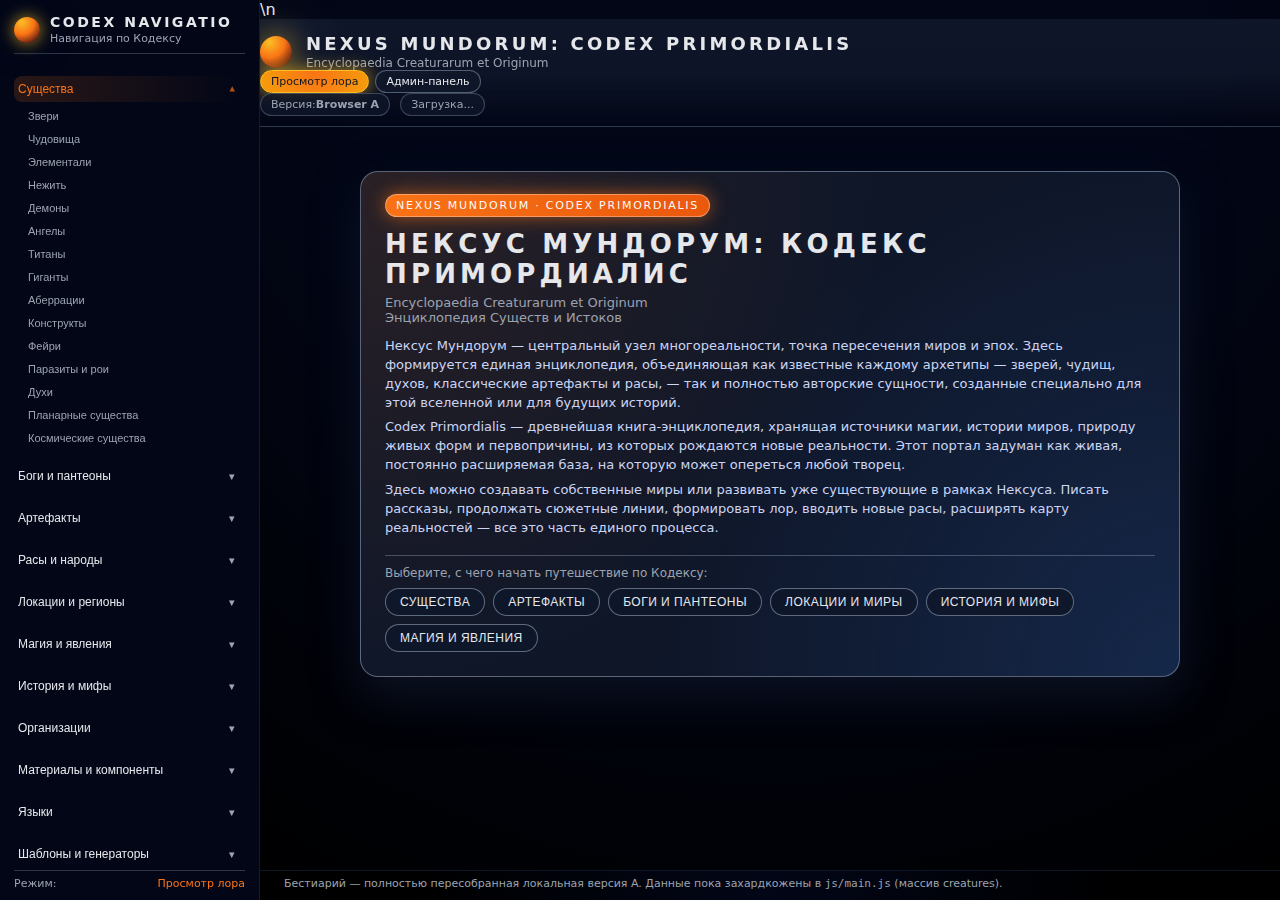
<file: index.html>
<!DOCTYPE html>
<html lang="ru">
<head>
  <meta charset="UTF-8" />
  <title>Мифический бестиарий — новая версия A</title>
  <meta name="viewport" content="width=device-width, initial-scale=1" />

  <!-- Основные стили бестиария -->
  <link rel="stylesheet" href="css/style.css" />

  <!-- Стили бокового навигационного меню -->
  <link rel="stylesheet" href="css/nav.css" />

  <!-- Внутренние стили для переключателя режимов -->
  <style>
    .header-modes {
      display: flex;
      align-items: center;
      gap: 6px;
    }

    .mode-toggle {
      padding: 4px 10px;
      border-radius: 999px;
      font-size: 11px;
      text-decoration: none;
      border: 1px solid rgba(148, 163, 184, 0.5);
      color: #e5e7eb;
      background: rgba(15, 23, 42, 0.9);
      cursor: pointer;
      transition:
        background 0.18s ease-out,
        color 0.18s ease-out,
        border-color 0.18s ease-out,
        box-shadow 0.18s ease-out;
    }

    .mode-toggle:hover {
      border-color: #f97316;
      background: radial-gradient(circle at top, #f97316, #ea580c);
      color: #111827;
      box-shadow: 0 0 16px rgba(248, 250, 252, 0.4);
    }

    .mode-toggle--active {
      border-color: #fbbf24;
      background: radial-gradient(circle at top, #f97316, #f59e0b);
      color: #111827;
      box-shadow: 0 0 18px rgba(251, 191, 36, 0.7);
    }
  </style>

  <!-- Основная логика сайта -->
  <script src="js/shared/utils.js" defer></script>\n  <script type="module" src="js/main.js" defer></script>

  <!-- Логика бокового навигационного меню -->
  <script src="js/nav.js" defer></script>
</head>

<body>

  <!-- ======== LOADER / ERROR UI Added Automatically ======== -->
  <div id="loader" style="display:none; padding:20px; text-align:center;">
    <div class="spinner" style="
      width:40px; height:40px; margin:auto;
      border:4px solid #ccc; border-top-color:#444;
      border-radius:50%; animation: spin 0.8s linear infinite;">
    </div>
    <p>Загрузка данных...</p>
  </div>

  <div id="loadError" style="display:none; padding:20px; text-align:center;">
    <p style="color:#c33; font-weight:bold;">Ошибка загрузки данных.</p>
    <p id="loadErrorDetails" style="display:none; color:#c33; margin-top:8px;"></p>
    <button id="retryBtn" style="
      padding:8px 16px; border:1px solid #333; cursor:pointer;">
      Повторить
    </button>
  </div>

  <style>
    @keyframes spin {
      from { transform: rotate(0deg); }
      to   { transform: rotate(360deg); }
    }
  </style>
  <!-- ======================================================== -->

<aside class="side-nav">
  <div class="side-nav__header">
    <div class="side-nav__logo-orb"></div>
    <div class="side-nav__title-block">
      <div class="side-nav__title">Codex Navigatio</div>
      <div class="side-nav__subtitle">Навигация по Кодексу</div>
    </div>
  </div>

  <nav class="side-nav__menu" aria-label="Навигация бестиария">
    <!-- 1. Существа -->
    <section class="side-nav__group" data-section="creatures">
      <button class="side-nav__group-toggle" type="button">
        <span class="side-nav__group-title">Существа</span>
        <span class="side-nav__group-chevron">▾</span>
      </button>
      <ul class="side-nav__sublist" data-sublist>
        <li><button class="side-nav__link" data-section="creatures" data-subsection="beasts">Звери</button></li>
        <li><button class="side-nav__link" data-section="creatures" data-subsection="monsters">Чудовища</button></li>
        <li><button class="side-nav__link" data-section="creatures" data-subsection="elementals">Элементали</button></li>
        <li><button class="side-nav__link" data-section="creatures" data-subsection="undead">Нежить</button></li>
        <li><button class="side-nav__link" data-section="creatures" data-subsection="demons">Демоны</button></li>
        <li><button class="side-nav__link" data-section="creatures" data-subsection="angels">Ангелы</button></li>
        <li><button class="side-nav__link" data-section="creatures" data-subsection="titans">Титаны</button></li>
        <li><button class="side-nav__link" data-section="creatures" data-subsection="giants">Гиганты</button></li>
        <li><button class="side-nav__link" data-section="creatures" data-subsection="aberrations">Аберрации</button></li>
        <li><button class="side-nav__link" data-section="creatures" data-subsection="constructs">Конструкты</button></li>
        <li><button class="side-nav__link" data-section="creatures" data-subsection="fey">Фейри</button></li>
        <li><button class="side-nav__link" data-section="creatures" data-subsection="parasites">Паразиты и рои</button></li>
        <li><button class="side-nav__link" data-section="creatures" data-subsection="spirits">Духи</button></li>
        <li><button class="side-nav__link" data-section="creatures" data-subsection="planar">Планарные существа</button></li>
        <li><button class="side-nav__link" data-section="creatures" data-subsection="cosmic">Космические существа</button></li>
      </ul>
    </section>

    <!-- 2. Боги и пантеоны -->
    <section class="side-nav__group" data-section="gods">
      <button class="side-nav__group-toggle" type="button">
        <span class="side-nav__group-title">Боги и пантеоны</span>
        <span class="side-nav__group-chevron">▾</span>
      </button>
      <ul class="side-nav__sublist" data-sublist>
        <li><button class="side-nav__link" data-section="gods" data-subsection="high">Высшие боги</button></li>
        <li><button class="side-nav__link" data-section="gods" data-subsection="lesser">Младшие боги</button></li>
        <li><button class="side-nav__link" data-section="gods" data-subsection="ancient">Древние божества</button></li>
        <li><button class="side-nav__link" data-section="gods" data-subsection="proto">Протобожества</button></li>
        <li><button class="side-nav__link" data-section="gods" data-subsection="avatars">Аватары</button></li>
        <li><button class="side-nav__link" data-section="gods" data-subsection="domains">Домены (сферы влияния)</button></li>
        <li><button class="side-nav__link" data-section="gods" data-subsection="fallen">Падшие / забытые божества</button></li>
      </ul>
    </section>

    <!-- 3. Артефакты -->
    <section class="side-nav__group" data-section="artifacts">
      <button class="side-nav__group-toggle" type="button">
        <span class="side-nav__group-title">Артефакты</span>
        <span class="side-nav__group-chevron">▾</span>
      </button>
      <ul class="side-nav__sublist" data-sublist>
        <li><button class="side-nav__link" data-section="artifacts" data-subsection="weapons">Оружие</button></li>
        <li><button class="side-nav__link" data-section="artifacts" data-subsection="armors">Доспехи</button></li>
        <li><button class="side-nav__link" data-section="artifacts" data-subsection="amulets">Амулеты и украшения</button></li>
        <li><button class="side-nav__link" data-section="artifacts" data-subsection="cursed">Проклятые предметы</button></li>
        <li><button class="side-nav__link" data-section="artifacts" data-subsection="living">Живые артефакты</button></li>
        <li><button class="side-nav__link" data-section="artifacts" data-subsection="alchemy">Алхимические артефакты</button></li>
        <li><button class="side-nav__link" data-section="artifacts" data-subsection="runes">Знаки и руны</button></li>
        <li><button class="side-nav__link" data-section="artifacts" data-subsection="relics">Реликты эпох</button></li>
      </ul>
    </section>

    <!-- 4. Расы и народы -->
    <section class="side-nav__group" data-section="races">
      <button class="side-nav__group-toggle" type="button">
        <span class="side-nav__group-title">Расы и народы</span>
        <span class="side-nav__group-chevron">▾</span>
      </button>
      <ul class="side-nav__sublist" data-sublist>
        <li><button class="side-nav__link" data-section="races" data-subsection="main">Основные расы</button></li>
        <li><button class="side-nav__link" data-section="races" data-subsection="sub">Подрасы</button></li>
        <li><button class="side-nav__link" data-section="races" data-subsection="dynasties">Династии и роды</button></li>
        <li><button class="side-nav__link" data-section="races" data-subsection="artificial">Искусственно созданные расы</button></li>
      </ul>
    </section>

    <!-- 5. Локации и регионы -->
    <section class="side-nav__group" data-section="locations">
      <button class="side-nav__group-toggle" type="button">
        <span class="side-nav__group-title">Локации и регионы</span>
        <span class="side-nav__group-chevron">▾</span>
      </button>
      <ul class="side-nav__sublist" data-sublist>
        <li><button class="side-nav__link" data-section="locations" data-subsection="planes">Миры и плоскости</button></li>
        <li><button class="side-nav__link" data-section="locations" data-subsection="continents">Континенты</button></li>
        <li><button class="side-nav__link" data-section="locations" data-subsection="states">Государства и регионы</button></li>
        <li><button class="side-nav__link" data-section="locations" data-subsection="cities">Города и поселения</button></li>
        <li><button class="side-nav__link" data-section="locations" data-subsection="ruins">Руины и забытые места</button></li>
        <li><button class="side-nav__link" data-section="locations" data-subsection="biomes">Биомы</button></li>
        <li><button class="side-nav__link" data-section="locations" data-subsection="anomalies">Аномалии</button></li>
      </ul>
    </section>

    <!-- 6. Магия и явления -->
    <section class="side-nav__group" data-section="magic">
      <button class="side-nav__group-toggle" type="button">
        <span class="side-nav__group-title">Магия и явления</span>
        <span class="side-nav__group-chevron">▾</span>
      </button>
      <ul class="side-nav__sublist" data-sublist>
        <li><button class="side-nav__link" data-section="magic" data-subsection="schools">Школы магии</button></li>
        <li><button class="side-nav__link" data-section="magic" data-subsection="sources">Источники магии</button></li>
        <li><button class="side-nav__link" data-section="magic" data-subsection="energies">Типы энергии</button></li>
        <li><button class="side-nav__link" data-section="magic" data-subsection="phenomena">Магические явления</button></li>
        <li><button class="side-nav__link" data-section="magic" data-subsection="rituals">Ритуалы</button></li>
        <li><button class="side-nav__link" data-section="magic" data-subsection="mutations">Магические патологии и мутации</button></li>
      </ul>
    </section>

    <!-- 7. История и мифы -->
    <section class="side-nav__group" data-section="history">
      <button class="side-nav__group-toggle" type="button">
        <span class="side-nav__group-title">История и мифы</span>
        <span class="side-nav__group-chevron">▾</span>
      </button>
      <ul class="side-nav__sublist" data-sublist>
        <li><button class="side-nav__link" data-section="history" data-subsection="eras">Эпохи</button></li>
        <li><button class="side-nav__link" data-section="history" data-subsection="wars">Великие войны</button></li>
        <li><button class="side-nav__link" data-section="history" data-subsection="legends">Легенды и предания</button></li>
        <li><button class="side-nav__link" data-section="history" data-subsection="cosmogony">Космогония</button></li>
        <li><button class="side-nav__link" data-section="history" data-subsection="heroes">Герои и антигерои</button></li>
        <li><button class="side-nav__link" data-section="history" data-subsection="events">Глобальные события</button></li>
      </ul>
    </section>

    <!-- 8. Организации -->
    <section class="side-nav__group" data-section="orgs">
      <button class="side-nav__group-toggle" type="button">
        <span class="side-nav__group-title">Организации</span>
        <span class="side-nav__group-chevron">▾</span>
      </button>
      <ul class="side-nav__sublist" data-sublist>
        <li><button class="side-nav__link" data-section="orgs" data-subsection="cults">Культы</button></li>
        <li><button class="side-nav__link" data-section="orgs" data-subsection="orders">Ордены</button></li>
        <li><button class="side-nav__link" data-section="orgs" data-subsection="empires">Империи и союзы</button></li>
        <li><button class="side-nav__link" data-section="orgs" data-subsection="guilds">Гильдии</button></li>
        <li><button class="side-nav__link" data-section="orgs" data-subsection="secret">Тайные общества</button></li>
        <li><button class="side-nav__link" data-section="orgs" data-subsection="academies">Магические академии</button></li>
      </ul>
    </section>

    <!-- 9. Материалы и компоненты -->
    <section class="side-nav__group" data-section="materials">
      <button class="side-nav__group-toggle" type="button">
        <span class="side-nav__group-title">Материалы и компоненты</span>
        <span class="side-nav__group-chevron">▾</span>
      </button>
      <ul class="side-nav__sublist" data-sublist>
        <li><button class="side-nav__link" data-section="materials" data-subsection="essences">Эссенции</button></li>
        <li><button class="side-nav__link" data-section="materials" data-subsection="metals">Металлы и сплавы</button></li>
        <li><button class="side-nav__link" data-section="materials" data-subsection="minerals">Минералы и кристаллы</button></li>
        <li><button class="side-nav__link" data-section="materials" data-subsection="parts">Части существ</button></li>
        <li><button class="side-nav__link" data-section="materials" data-subsection="alchemy">Алхимические ингредиенты</button></li>
        <li><button class="side-nav__link" data-section="materials" data-subsection="rarities">Редкости</button></li>
      </ul>
    </section>

    <!-- 10. Языки -->
    <section class="side-nav__group" data-section="languages">
      <button class="side-nav__group-toggle" type="button">
        <span class="side-nav__group-title">Языки</span>
        <span class="side-nav__group-chevron">▾</span>
      </button>
      <ul class="side-nav__sublist" data-sublist>
        <li><button class="side-nav__link" data-section="languages" data-subsection="ancient">Древние языки</button></li>
        <li><button class="side-nav__link" data-section="languages" data-subsection="racial">Расовые языки</button></li>
        <li><button class="side-nav__link" data-section="languages" data-subsection="magic">Магические языки</button></li>
        <li><button class="side-nav__link" data-section="languages" data-subsection="divine">Божественные языки</button></li>
        <li><button class="side-nav__link" data-section="languages" data-subsection="demonic">Демонические языки</button></li>
      </ul>
    </section>

    <!-- 11. Шаблоны и генераторы -->
    <section class="side-nav__group" data-section="generators">
      <button class="side-nav__group-toggle" type="button">
        <span class="side-nav__group-title">Шаблоны и генераторы</span>
        <span class="side-nav__group-chevron">▾</span>
      </button>
      <ul class="side-nav__sublist" data-sublist>
        <li><button class="side-nav__link" data-section="generators" data-subsection="creatures">Генератор существ</button></li>
        <li><button class="side-nav__link" data-section="generators" data-subsection="artifacts">Генератор артефактов</button></li>
        <li><button class="side-nav__link" data-section="generators" data-subsection="gods">Генератор богов</button></li>
        <li><button class="side-nav__link" data-section="generators" data-subsection="locations">Генератор локаций</button></li>
        <li><button class="side-nav__link" data-section="generators" data-subsection="races">Генератор рас</button></li>
        <li><button class="side-nav__link" data-section="generators" data-subsection="names">Генератор имен</button></li>
        <li><button class="side-nav__link" data-section="generators" data-subsection="events">Генератор событий</button></li>
      </ul>
    </section>
  </nav>

  <div class="side-nav__footer">
    <span class="side-nav__footer-label">Режим:</span>
    <span class="side-nav__footer-value">Просмотр лора</span>
  </div>
</aside>

  <header class="site-header">
    <div class="container header-inner">
      <div class="logo-block">
        <div class="logo-orb"></div>
        <div>
          <h1 class="site-title">Nexus Mundorum: Codex Primordialis</h1>
          <p class="site-subtitle">Encyclopaedia Creaturarum et Originum</p>
        </div>
      </div>

      <div class="header-modes">
        <a href="index.html" class="mode-toggle mode-toggle--active">Просмотр лора</a>
        <a href="admin.html" class="mode-toggle">Админ-панель</a>
      </div>

      <div class="header-meta">
        <span class="pill pill-soft">Версия: <strong>Browser A</strong></span>
        <span class="pill pill-soft" id="creaturesCounter">Загрузка...</span>
      </div>
    </div>
  </header>

  <main class="main">
    <div class="container">


      <section id="startScreen" class="start-screen">
        <div class="start-screen__inner">
          <div class="start-screen__badge">
            NEXUS MUNDORUM · CODEX PRIMORDIALIS
          </div>

          <h1 class="start-screen__title">
            Нексус Мундорум: Кодекс Примордиалис
          </h1>

          <p class="start-screen__subtitle">
            <span class="start-screen__subtitle-line">Encyclopaedia Creaturarum et Originum</span>
            <span class="start-screen__subtitle-line">Энциклопедия Существ и Истоков</span>
          </p>

          <div class="start-screen__text">
            <p>
              Нексус Мундорум — центральный узел многореальности, точка пересечения миров и эпох.
              Здесь формируется единая энциклопедия, объединяющая как известные каждому архетипы —
              зверей, чудищ, духов, классические артефакты и расы, — так и полностью авторские сущности,
              созданные специально для этой вселенной или для будущих историй.
            </p>
            <p>
              Codex Primordialis — древнейшая книга-энциклопедия, хранящая источники магии,
              истории миров, природу живых форм и первопричины, из которых рождаются новые реальности.
              Этот портал задуман как живая, постоянно расширяемая база, на которую может опереться любой творец.
            </p>
            <p>
              Здесь можно создавать собственные миры или развивать уже существующие в рамках Нексуса.
              Писать рассказы, продолжать сюжетные линии, формировать лор, вводить новые расы,
              расширять карту реальностей — все это часть единого процесса.
            </p>
          </div>

          <div class="start-screen__actions">
            <div class="start-screen__hint">
              Выберите, с чего начать путешествие по Кодексу:
            </div>
            <div class="start-screen__buttons">
              <button type="button"
                      class="start-screen__btn"
                      data-section="creatures"
                      data-subsection="beasts">
                Существа
              </button>
              <button type="button"
                      class="start-screen__btn"
                      data-section="artifacts"
                      data-subsection="weapons">
                Артефакты
              </button>
              <button type="button"
                      class="start-screen__btn"
                      data-section="gods"
                      data-subsection="high">
                Боги и пантеоны
              </button>
              <button type="button"
                      class="start-screen__btn"
                      data-section="locations"
                      data-subsection="planes">
                Локации и миры
              </button>
              <button type="button"
                      class="start-screen__btn"
                      data-section="history"
                      data-subsection="eras">
                История и мифы
              </button>
              <button type="button"
                      class="start-screen__btn"
                      data-section="magic"
                      data-subsection="schools">
                Магия и явления
              </button>
            </div>
          </div>
        </div>
      </section>

      <section class="filters" id="filters-panel">
        <!-- Универсальный блок фильтров -->

        <!-- Поиск: всегда включен -->
        <div class="filter-row">
          <div class="filter-item filter-item-wide">
            <label for="filter-search-input">Поиск</label>
            <div class="input-wrap">
              <span class="input-icon">🔍</span>
              <input
                id="filter-search-input"
                type="text"
                placeholder="Поиск по названию и описанию"
              />
            </div>
          </div>
        </div>

        <!-- Динамические фильтры. Все блоки ниже включаются/выключаются через JS. -->

        <!-- Существа -->
        <div class="filter-row dynamic-filter-row">
          <div id="filter-class" class="filter-item dynamic-filter">
            <label for="filter-class-select">Класс</label>
            <select
              id="filter-class-select"
              class="filter-select-control"
              data-filter-key="class"
            ></select>
          </div>

          <div id="filter-type" class="filter-item dynamic-filter">
            <label for="filter-type-select">Тип</label>
            <select
              id="filter-type-select"
              class="filter-select-control"
              data-filter-key="type"
            ></select>
          </div>

          <div id="filter-danger" class="filter-item dynamic-filter">
            <label for="filter-danger-select">Уровень опасности</label>
            <select
              id="filter-danger-select"
              class="filter-select-control"
              data-filter-key="danger"
            ></select>
          </div>

          <div id="filter-size" class="filter-item dynamic-filter">
            <label for="filter-size-select">Размер</label>
            <select
              id="filter-size-select"
              class="filter-select-control"
              data-filter-key="size"
            ></select>
          </div>
        </div>

        <div class="filter-row dynamic-filter-row">
          <div id="filter-environment" class="filter-item dynamic-filter">
            <label for="filter-environment-select">Среда</label>
            <select
              id="filter-environment-select"
              class="filter-select-control"
              data-filter-key="environment"
            ></select>
          </div>

          <div id="filter-intellect" class="filter-item dynamic-filter">
            <label for="filter-intellect-select">Интеллект</label>
            <select
              id="filter-intellect-select"
              class="filter-select-control"
              data-filter-key="intellect"
            ></select>
          </div>

          <div id="filter-status" class="filter-item dynamic-filter">
            <label for="filter-status-select">Статус</label>
            <select
              id="filter-status-select"
              class="filter-select-control"
              data-filter-key="status"
            ></select>
          </div>

          <div id="filter-origin" class="filter-item dynamic-filter">
            <label for="filter-origin-select">Происхождение</label>
            <select
              id="filter-origin-select"
              class="filter-select-control"
              data-filter-key="origin"
            ></select>
          </div>
        </div>

        <!-- Боги и пантеоны -->
        <div class="filter-row dynamic-filter-row">
          <div id="filter-deityLevel" class="filter-item dynamic-filter">
            <label for="filter-deityLevel-select">Уровень божества</label>
            <select
              id="filter-deityLevel-select"
              class="filter-select-control"
              data-filter-key="deityLevel"
            ></select>
          </div>

          <div id="filter-domain" class="filter-item dynamic-filter">
            <label for="filter-domain-select">Сфера влияния</label>
            <select
              id="filter-domain-select"
              class="filter-select-control"
              data-filter-key="domain"
            ></select>
          </div>

          <div id="filter-pantheon" class="filter-item dynamic-filter">
            <label for="filter-pantheon-select">Пантеон</label>
            <select
              id="filter-pantheon-select"
              class="filter-select-control"
              data-filter-key="pantheon"
            ></select>
          </div>

          <div id="filter-aspect" class="filter-item dynamic-filter">
            <label for="filter-aspect-select">Аспект</label>
            <select
              id="filter-aspect-select"
              class="filter-select-control"
              data-filter-key="aspect"
            ></select>
          </div>
        </div>

        <div class="filter-row dynamic-filter-row">
          <div id="filter-worshipType" class="filter-item dynamic-filter">
            <label for="filter-worshipType-select">Тип поклонения</label>
            <select
              id="filter-worshipType-select"
              class="filter-select-control"
              data-filter-key="worshipType"
            ></select>
          </div>

          <div id="filter-deityStatus" class="filter-item dynamic-filter">
            <label for="filter-deityStatus-select">Статус божества</label>
            <select
              id="filter-deityStatus-select"
              class="filter-select-control"
              data-filter-key="status"
            ></select>
          </div>
        </div>

        <!-- Артефакты -->
        <div class="filter-row dynamic-filter-row">
          <div id="filter-powerClass" class="filter-item dynamic-filter">
            <label for="filter-powerClass-select">Класс силы</label>
            <select
              id="filter-powerClass-select"
              class="filter-select-control"
              data-filter-key="powerClass"
            ></select>
          </div>

          <div id="filter-artifactType" class="filter-item dynamic-filter">
            <label for="filter-artifactType-select">Тип артефакта</label>
            <select
              id="filter-artifactType-select"
              class="filter-select-control"
              data-filter-key="artifactType"
            ></select>
          </div>

          <div id="filter-material" class="filter-item dynamic-filter">
            <label for="filter-material-select">Материал</label>
            <select
              id="filter-material-select"
              class="filter-select-control"
              data-filter-key="material"
            ></select>
          </div>

          <div id="filter-effect" class="filter-item dynamic-filter">
            <label for="filter-effect-select">Эффект</label>
            <select
              id="filter-effect-select"
              class="filter-select-control"
              data-filter-key="effect"
            ></select>
          </div>
        </div>

        <div class="filter-row dynamic-filter-row">
          <div id="filter-artifactStatus" class="filter-item dynamic-filter">
            <label for="filter-artifactStatus-select">Статус артефакта</label>
            <select
              id="filter-artifactStatus-select"
              class="filter-select-control"
              data-filter-key="status"
            ></select>
          </div>

          <div id="filter-originEra" class="filter-item dynamic-filter">
            <label for="filter-originEra-select">Эпоха происхождения</label>
            <select
              id="filter-originEra-select"
              class="filter-select-control"
              data-filter-key="originEra"
            ></select>
          </div>

          <div id="filter-bindingType" class="filter-item dynamic-filter">
            <label for="filter-bindingType-select">Род привязки</label>
            <select
              id="filter-bindingType-select"
              class="filter-select-control"
              data-filter-key="bindingType"
            ></select>
          </div>
        </div>

        <!-- Расы и народы -->
        <div class="filter-row dynamic-filter-row">
          <div id="filter-raceCategory" class="filter-item dynamic-filter">
            <label for="filter-raceCategory-select">Категория расы</label>
            <select
              id="filter-raceCategory-select"
              class="filter-select-control"
              data-filter-key="raceCategory"
            ></select>
          </div>

          <div id="filter-civilizationType" class="filter-item dynamic-filter">
            <label for="filter-civilizationType-select">Тип цивилизации</label>
            <select
              id="filter-civilizationType-select"
              class="filter-select-control"
              data-filter-key="civilizationType"
            ></select>
          </div>

          <div id="filter-devLevel" class="filter-item dynamic-filter">
            <label for="filter-devLevel-select">Уровень развития</label>
            <select
              id="filter-devLevel-select"
              class="filter-select-control"
              data-filter-key="devLevel"
            ></select>
          </div>

          <div id="filter-habitat" class="filter-item dynamic-filter">
            <label for="filter-habitat-select">Среда проживания</label>
            <select
              id="filter-habitat-select"
              class="filter-select-control"
              data-filter-key="habitat"
            ></select>
          </div>
        </div>

        <div class="filter-row dynamic-filter-row">
          <div id="filter-cultureTraits" class="filter-item dynamic-filter">
            <label for="filter-cultureTraits-select">Культурные черты</label>
            <select
              id="filter-cultureTraits-select"
              class="filter-select-control"
              data-filter-key="cultureTraits"
            ></select>
          </div>

          <div id="filter-physiology" class="filter-item dynamic-filter">
            <label for="filter-physiology-select">Физиологические особенности</label>
            <select
              id="filter-physiology-select"
              class="filter-select-control"
              data-filter-key="physiology"
            ></select>
          </div>
        </div>

        <!-- Локации и регионы -->
        <div class="filter-row dynamic-filter-row">
          <div id="filter-locationType" class="filter-item dynamic-filter">
            <label for="filter-locationType-select">Тип локации</label>
            <select
              id="filter-locationType-select"
              class="filter-select-control"
              data-filter-key="locationType"
            ></select>
          </div>

          <div id="filter-climate" class="filter-item dynamic-filter">
            <label for="filter-climate-select">Климат</label>
            <select
              id="filter-climate-select"
              class="filter-select-control"
              data-filter-key="climate"
            ></select>
          </div>

          <div id="filter-locationDanger" class="filter-item dynamic-filter">
            <label for="filter-locationDanger-select">Уровень опасности локации</label>
            <select
              id="filter-locationDanger-select"
              class="filter-select-control"
              data-filter-key="locationDanger"
            ></select>
          </div>

          <div id="filter-locationStatus" class="filter-item dynamic-filter">
            <label for="filter-locationStatus-select">Статус локации</label>
            <select
              id="filter-locationStatus-select"
              class="filter-select-control"
              data-filter-key="locationStatus"
            ></select>
          </div>
        </div>

        <div class="filter-row dynamic-filter-row">
          <div id="filter-locationEra" class="filter-item dynamic-filter">
            <label for="filter-locationEra-select">Эпоха происхождения локации</label>
            <select
              id="filter-locationEra-select"
              class="filter-select-control"
              data-filter-key="locationEra"
            ></select>
          </div>

          <div id="filter-dominantForce" class="filter-item dynamic-filter">
            <label for="filter-dominantForce-select">Доминирующая сила</label>
            <select
              id="filter-dominantForce-select"
              class="filter-select-control"
              data-filter-key="dominantForce"
            ></select>
          </div>
        </div>

        <!-- Магия и явления -->
        <div class="filter-row dynamic-filter-row">
          <div id="filter-magicNature" class="filter-item dynamic-filter">
            <label for="filter-magicNature-select">Природа магии</label>
            <select
              id="filter-magicNature-select"
              class="filter-select-control"
              data-filter-key="magicNature"
            ></select>
          </div>

          <div id="filter-phenomenonType" class="filter-item dynamic-filter">
            <label for="filter-phenomenonType-select">Тип явления</label>
            <select
              id="filter-phenomenonType-select"
              class="filter-select-control"
              data-filter-key="phenomenonType"
            ></select>
          </div>

          <div id="filter-impactLevel" class="filter-item dynamic-filter">
            <label for="filter-impactLevel-select">Уровень воздействия</label>
            <select
              id="filter-impactLevel-select"
              class="filter-select-control"
              data-filter-key="impactLevel"
            ></select>
          </div>

          <div id="filter-magicStability" class="filter-item dynamic-filter">
            <label for="filter-magicStability-select">Стабильность</label>
            <select
              id="filter-magicStability-select"
              class="filter-select-control"
              data-filter-key="stability"
            ></select>
          </div>
        </div>

        <div class="filter-row dynamic-filter-row">
          <div id="filter-source" class="filter-item dynamic-filter">
            <label for="filter-source-select">Источник</label>
            <select
              id="filter-source-select"
              class="filter-select-control"
              data-filter-key="source"
            ></select>
          </div>
        </div>

        <!-- История и мифы -->
        <div class="filter-row dynamic-filter-row">
          <div id="filter-recordType" class="filter-item dynamic-filter">
            <label for="filter-recordType-select">Тип записи</label>
            <select
              id="filter-recordType-select"
              class="filter-select-control"
              data-filter-key="recordType"
            ></select>
          </div>

          <div id="filter-epoch" class="filter-item dynamic-filter">
            <label for="filter-epoch-select">Эпоха</label>
            <select
              id="filter-epoch-select"
              class="filter-select-control"
              data-filter-key="epoch"
            ></select>
          </div>

          <div id="filter-sourceForm" class="filter-item dynamic-filter">
            <label for="filter-sourceForm-select">Форма источника</label>
            <select
              id="filter-sourceForm-select"
              class="filter-select-control"
              data-filter-key="sourceForm"
            ></select>
          </div>

          <div id="filter-reliability" class="filter-item dynamic-filter">
            <label for="filter-reliability-select">Статус достоверности</label>
            <select
              id="filter-reliability-select"
              class="filter-select-control"
              data-filter-key="reliability"
            ></select>
          </div>
        </div>

        <div class="filter-row dynamic-filter-row">
          <div id="filter-topic" class="filter-item dynamic-filter">
            <label for="filter-topic-select">Тематика</label>
            <select
              id="filter-topic-select"
              class="filter-select-control"
              data-filter-key="topic"
            ></select>
          </div>
        </div>

        <!-- Организации -->
        <div class="filter-row dynamic-filter-row">
          <div id="filter-orgType" class="filter-item dynamic-filter">
            <label for="filter-orgType-select">Тип организации</label>
            <select
              id="filter-orgType-select"
              class="filter-select-control"
              data-filter-key="orgType"
            ></select>
          </div>

          <div id="filter-orgStatus" class="filter-item dynamic-filter">
            <label for="filter-orgStatus-select">Статус организации</label>
            <select
              id="filter-orgStatus-select"
              class="filter-select-control"
              data-filter-key="status"
            ></select>
          </div>

          <div id="filter-influence" class="filter-item dynamic-filter">
            <label for="filter-influence-select">Влияние</label>
            <select
              id="filter-influence-select"
              class="filter-select-control"
              data-filter-key="influence"
            ></select>
          </div>

          <div id="filter-activitySphere" class="filter-item dynamic-filter">
            <label for="filter-activitySphere-select">Сфера деятельности</label>
            <select
              id="filter-activitySphere-select"
              class="filter-select-control"
              data-filter-key="activitySphere"
            ></select>
          </div>
        </div>

        <div class="filter-row dynamic-filter-row">
          <div id="filter-allegiance" class="filter-item dynamic-filter">
            <label for="filter-allegiance-select">Принадлежность</label>
            <select
              id="filter-allegiance-select"
              class="filter-select-control"
              data-filter-key="allegiance"
            ></select>
          </div>
        </div>

        <!-- Материалы и компоненты -->
        <div class="filter-row dynamic-filter-row">
          <div id="filter-materialType" class="filter-item dynamic-filter">
            <label for="filter-materialType-select">Тип материала</label>
            <select
              id="filter-materialType-select"
              class="filter-select-control"
              data-filter-key="materialType"
            ></select>
          </div>

          <div id="filter-rarity" class="filter-item dynamic-filter">
            <label for="filter-rarity-select">Редкость</label>
            <select
              id="filter-rarity-select"
              class="filter-select-control"
              data-filter-key="rarity"
            ></select>
          </div>

          <div id="filter-materialOrigin" class="filter-item dynamic-filter">
            <label for="filter-materialOrigin-select">Происхождение материала</label>
            <select
              id="filter-materialOrigin-select"
              class="filter-select-control"
              data-filter-key="origin"
            ></select>
          </div>

          <div id="filter-usage" class="filter-item dynamic-filter">
            <label for="filter-usage-select">Использование</label>
            <select
              id="filter-usage-select"
              class="filter-select-control"
              data-filter-key="usage"
            ></select>
          </div>
        </div>

        <div class="filter-row dynamic-filter-row">
          <div id="filter-materialStability" class="filter-item dynamic-filter">
            <label for="filter-materialStability-select">Стабильность</label>
            <select
              id="filter-materialStability-select"
              class="filter-select-control"
              data-filter-key="stability"
            ></select>
          </div>
        </div>

        <!-- Языки -->
        <div class="filter-row dynamic-filter-row">
          <div id="filter-languageType" class="filter-item dynamic-filter">
            <label for="filter-languageType-select">Тип языка</label>
            <select
              id="filter-languageType-select"
              class="filter-select-control"
              data-filter-key="languageType"
            ></select>
          </div>

          <div id="filter-complexity" class="filter-item dynamic-filter">
            <label for="filter-complexity-select">Сложность</label>
            <select
              id="filter-complexity-select"
              class="filter-select-control"
              data-filter-key="complexity"
            ></select>
          </div>

          <div id="filter-transmission" class="filter-item dynamic-filter">
            <label for="filter-transmission-select">Способ передачи</label>
            <select
              id="filter-transmission-select"
              class="filter-select-control"
              data-filter-key="transmission"
            ></select>
          </div>

          <div id="filter-languageOrigin" class="filter-item dynamic-filter">
            <label for="filter-languageOrigin-select">Происхождение языка</label>
            <select
              id="filter-languageOrigin-select"
              class="filter-select-control"
              data-filter-key="languageOrigin"
            ></select>
          </div>
        </div>

        <div class="filter-row dynamic-filter-row">
          <div id="filter-languageStatus" class="filter-item dynamic-filter">
            <label for="filter-languageStatus-select">Статус языка</label>
            <select
              id="filter-languageStatus-select"
              class="filter-select-control"
              data-filter-key="languageStatus"
            ></select>
          </div>
        </div>

        <!-- Шаблоны и генераторы: фильтры скрываются через JS, остается только поиск -->

        <div class="filter-row filter-row-bottom">
          <p class="filters-hint">
            Подсказка: фильтры зависят от выбранной главы. Поиск доступен всегда.
          </p>
        </div>
      </section>      <section class="status-bar" id="statusBar"></section>

      <section class="grid" id="grid">
        <!-- Карточки рендерятся из main.js -->
      </section>
    </div>
  </main>

  <div id="detail-overlay" class="detail-overlay" hidden>
    <div class="detail-panel">
      <button class="detail-close" id="detail-close-btn" type="button">×</button>
      <div id="detail-body"></div>
    </div>
  </div>

  <footer class="site-footer">
    <div class="container footer-inner">
      <span>Бестиарий — полностью пересобранная локальная версия A.</span>
      <span>Данные пока захардкожены в <code>js/main.js</code> (массив creatures).</span>
    </div>
  </footer>
</body>
</html>
</file>
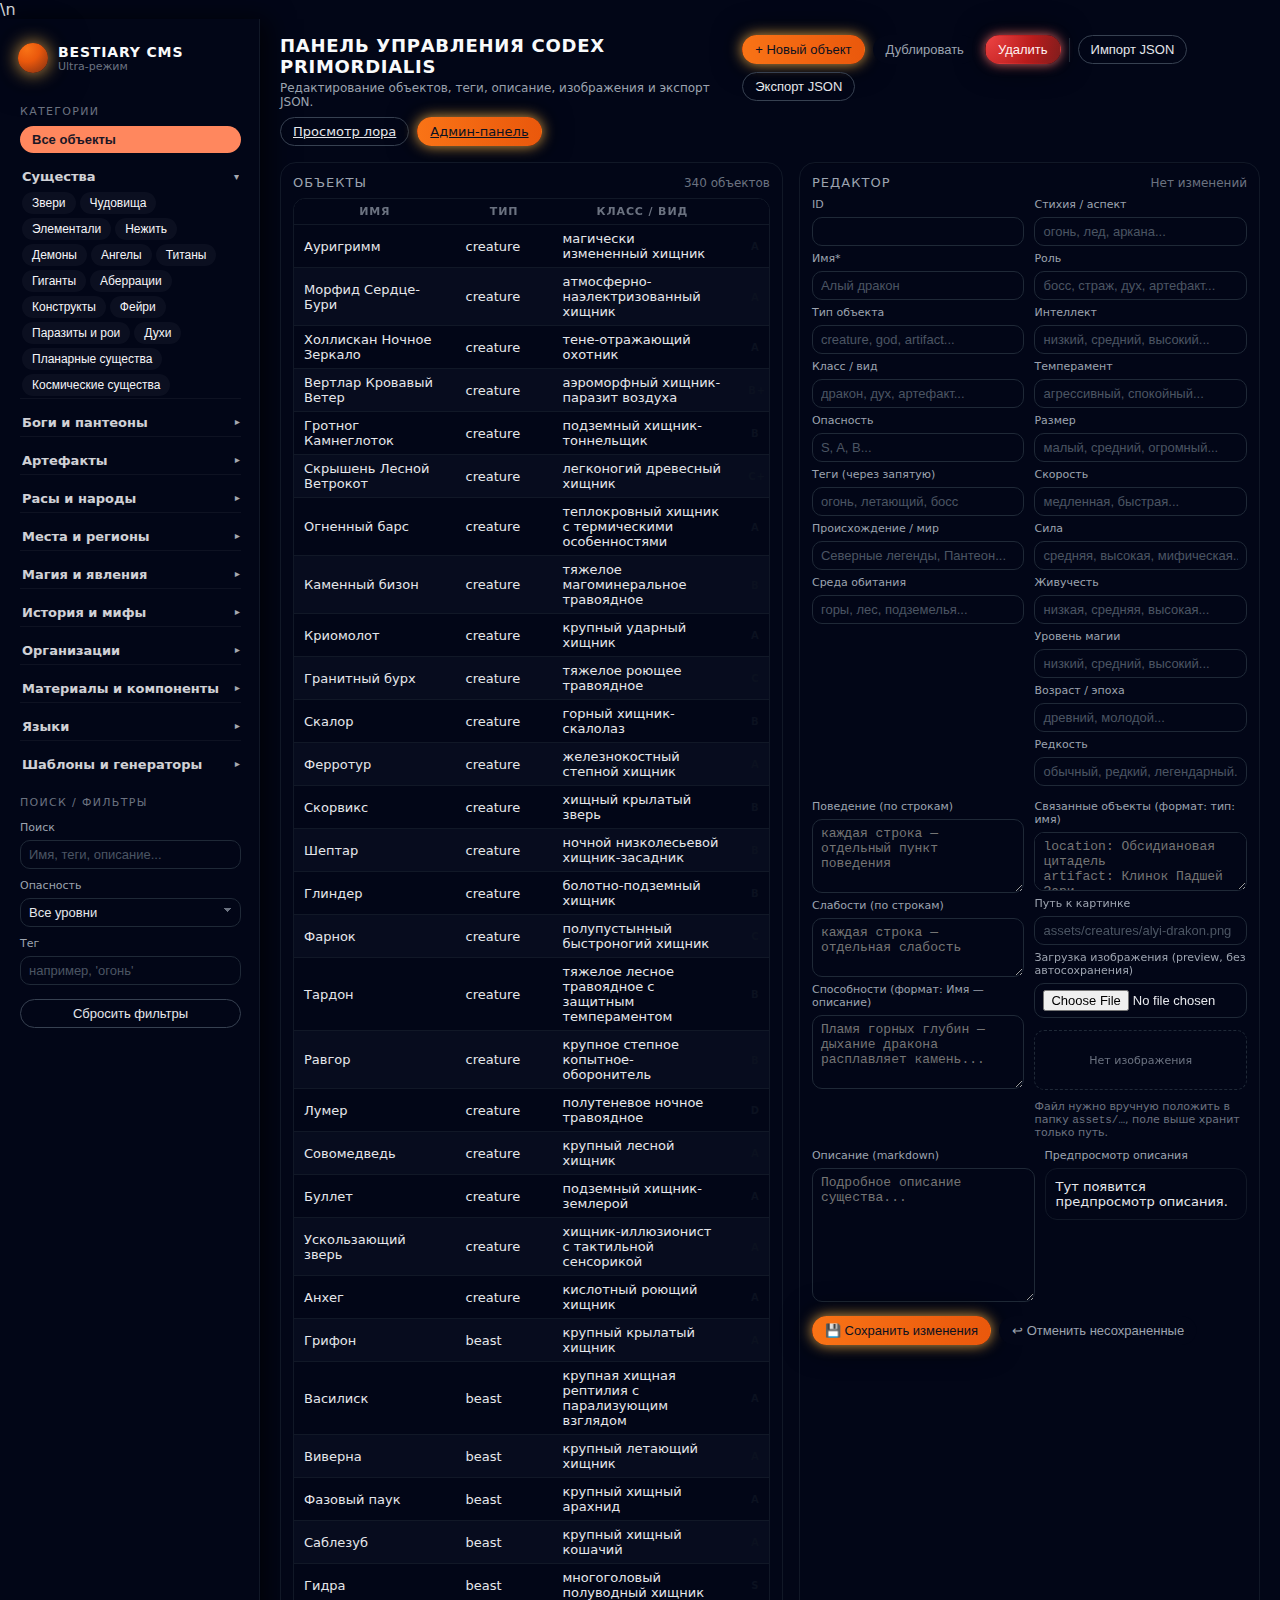
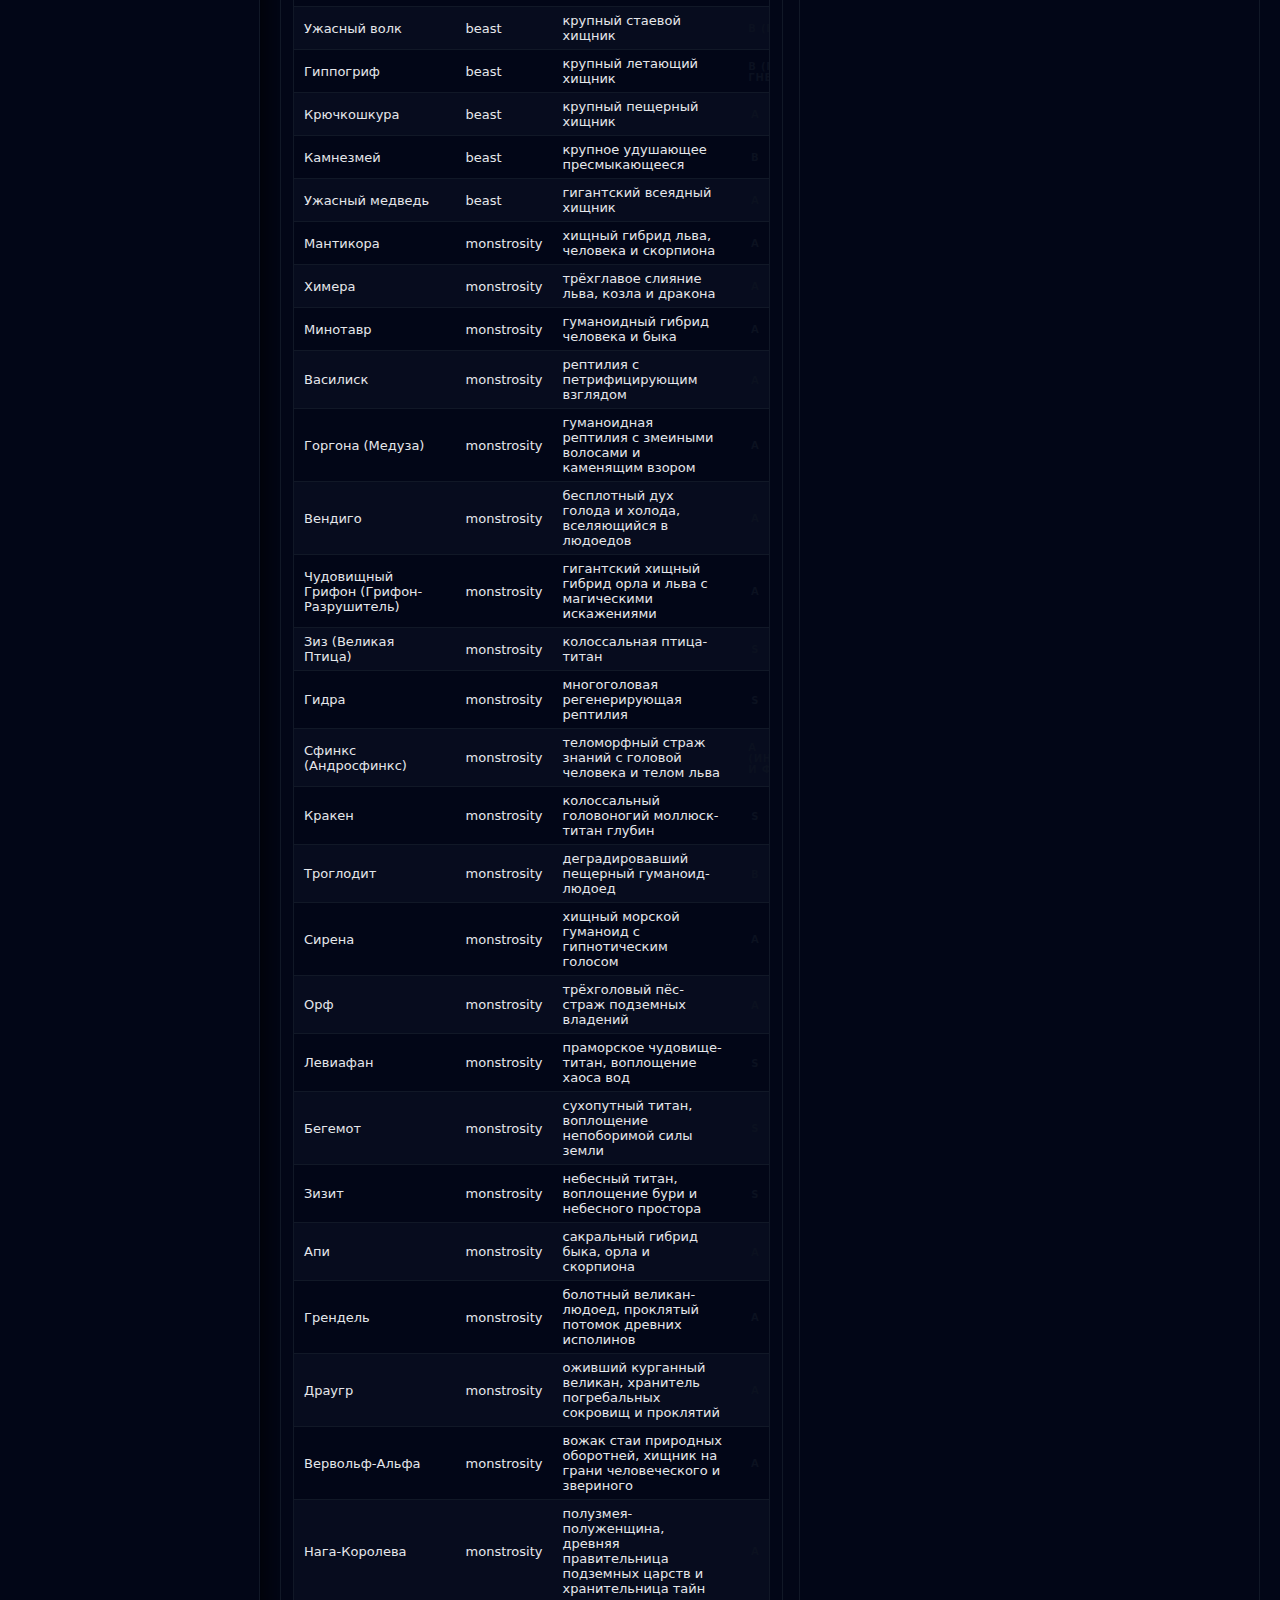
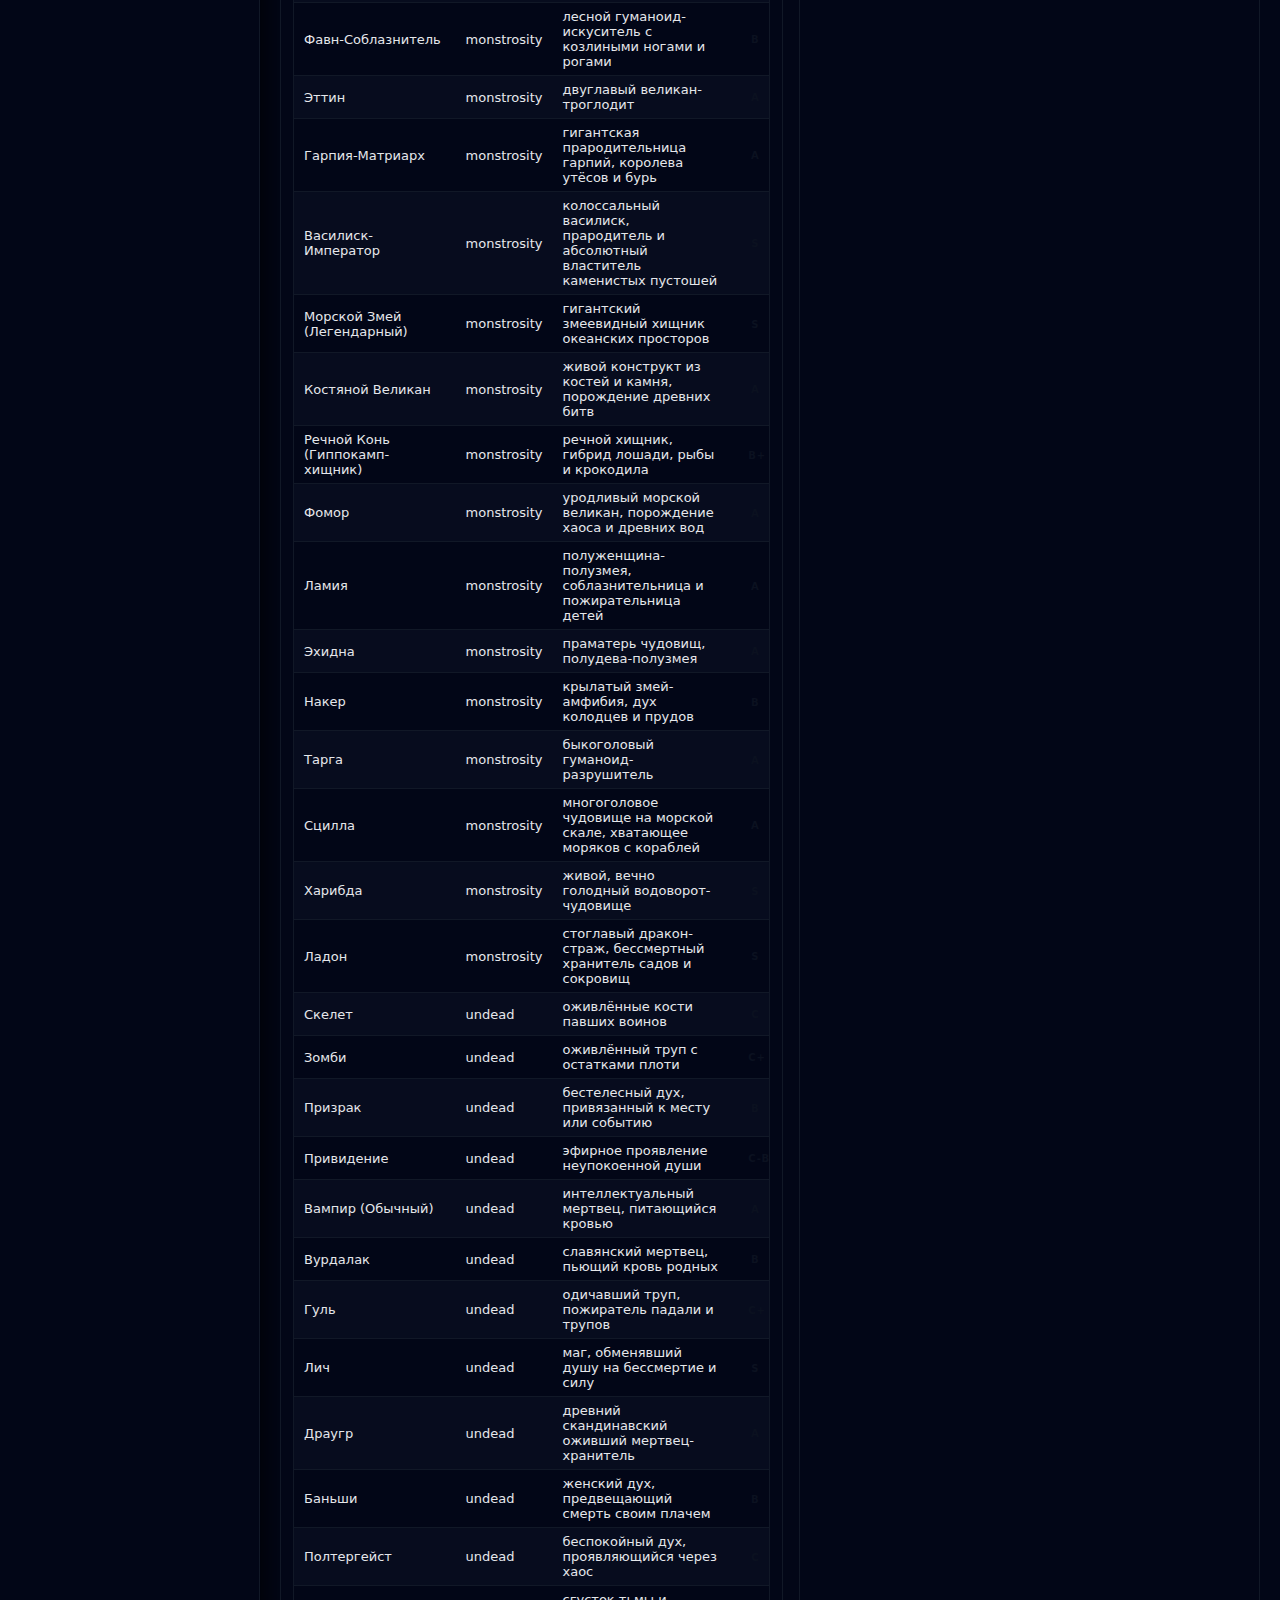
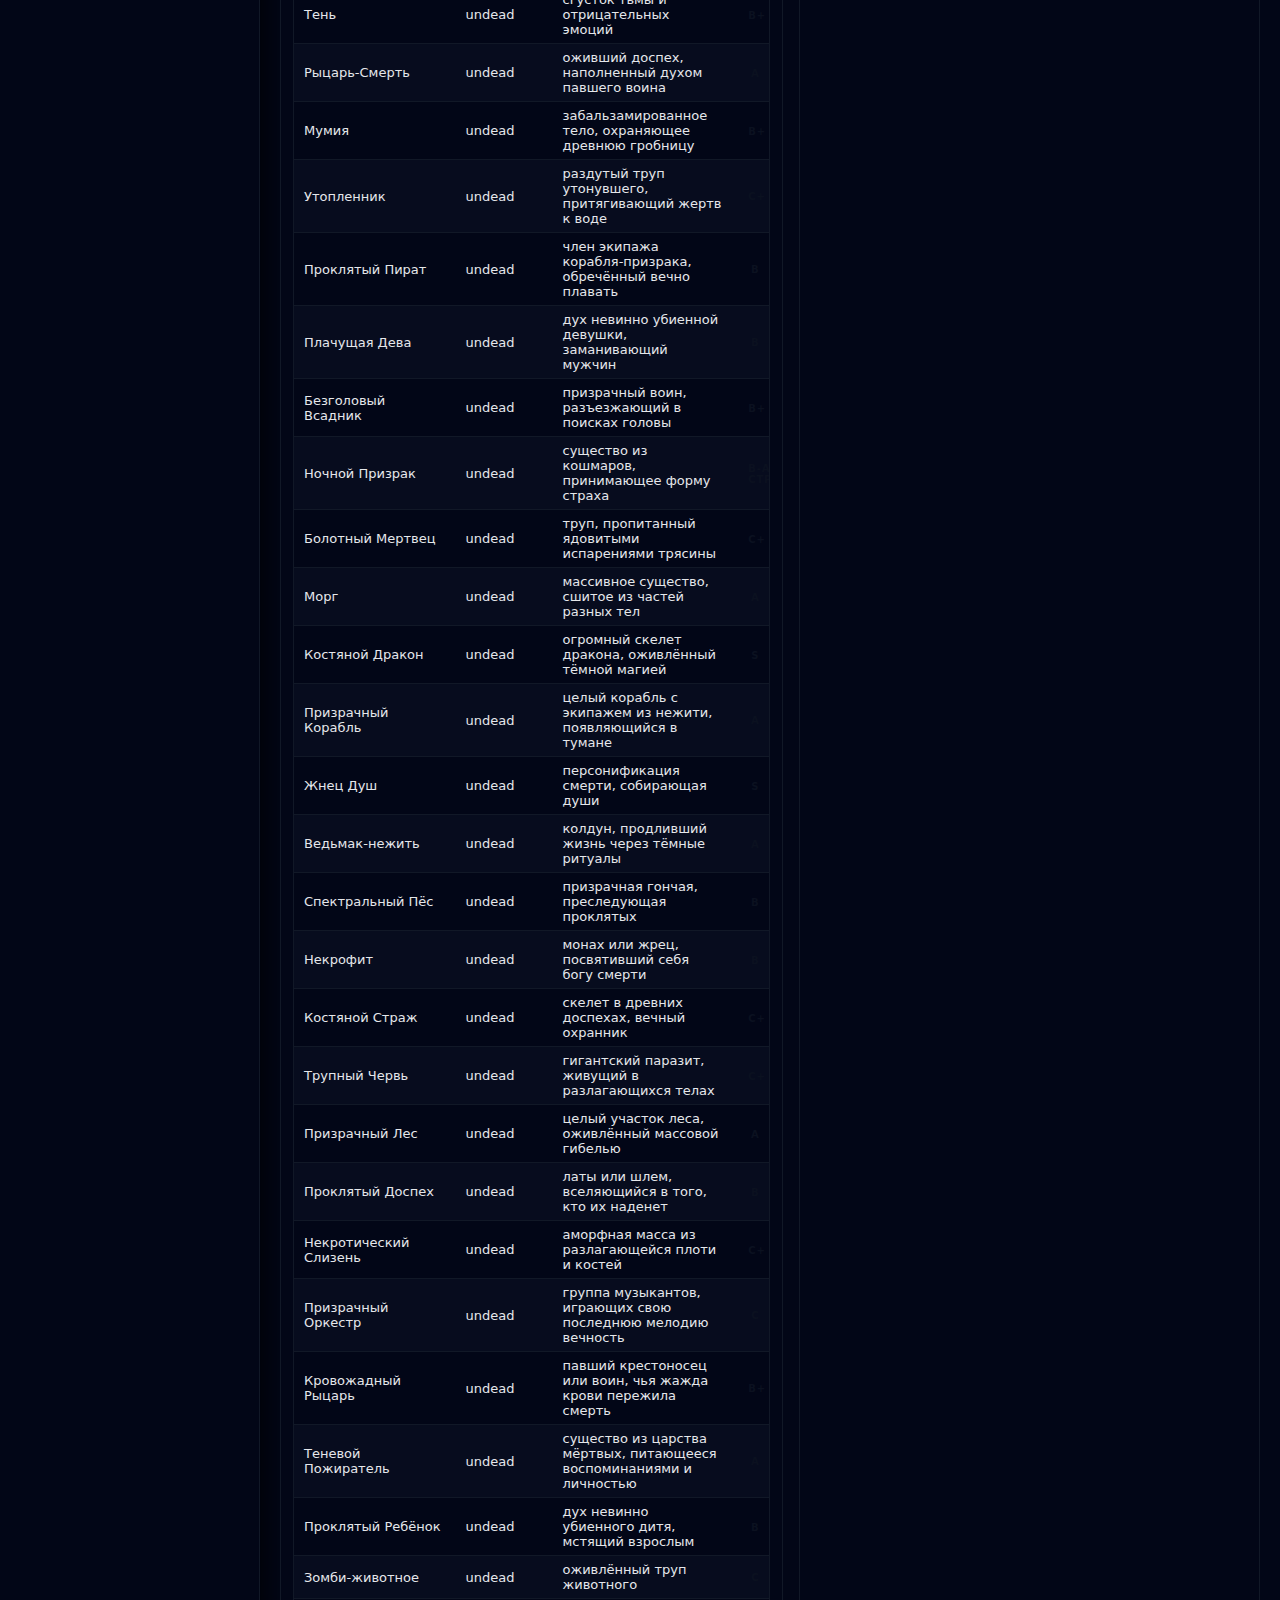
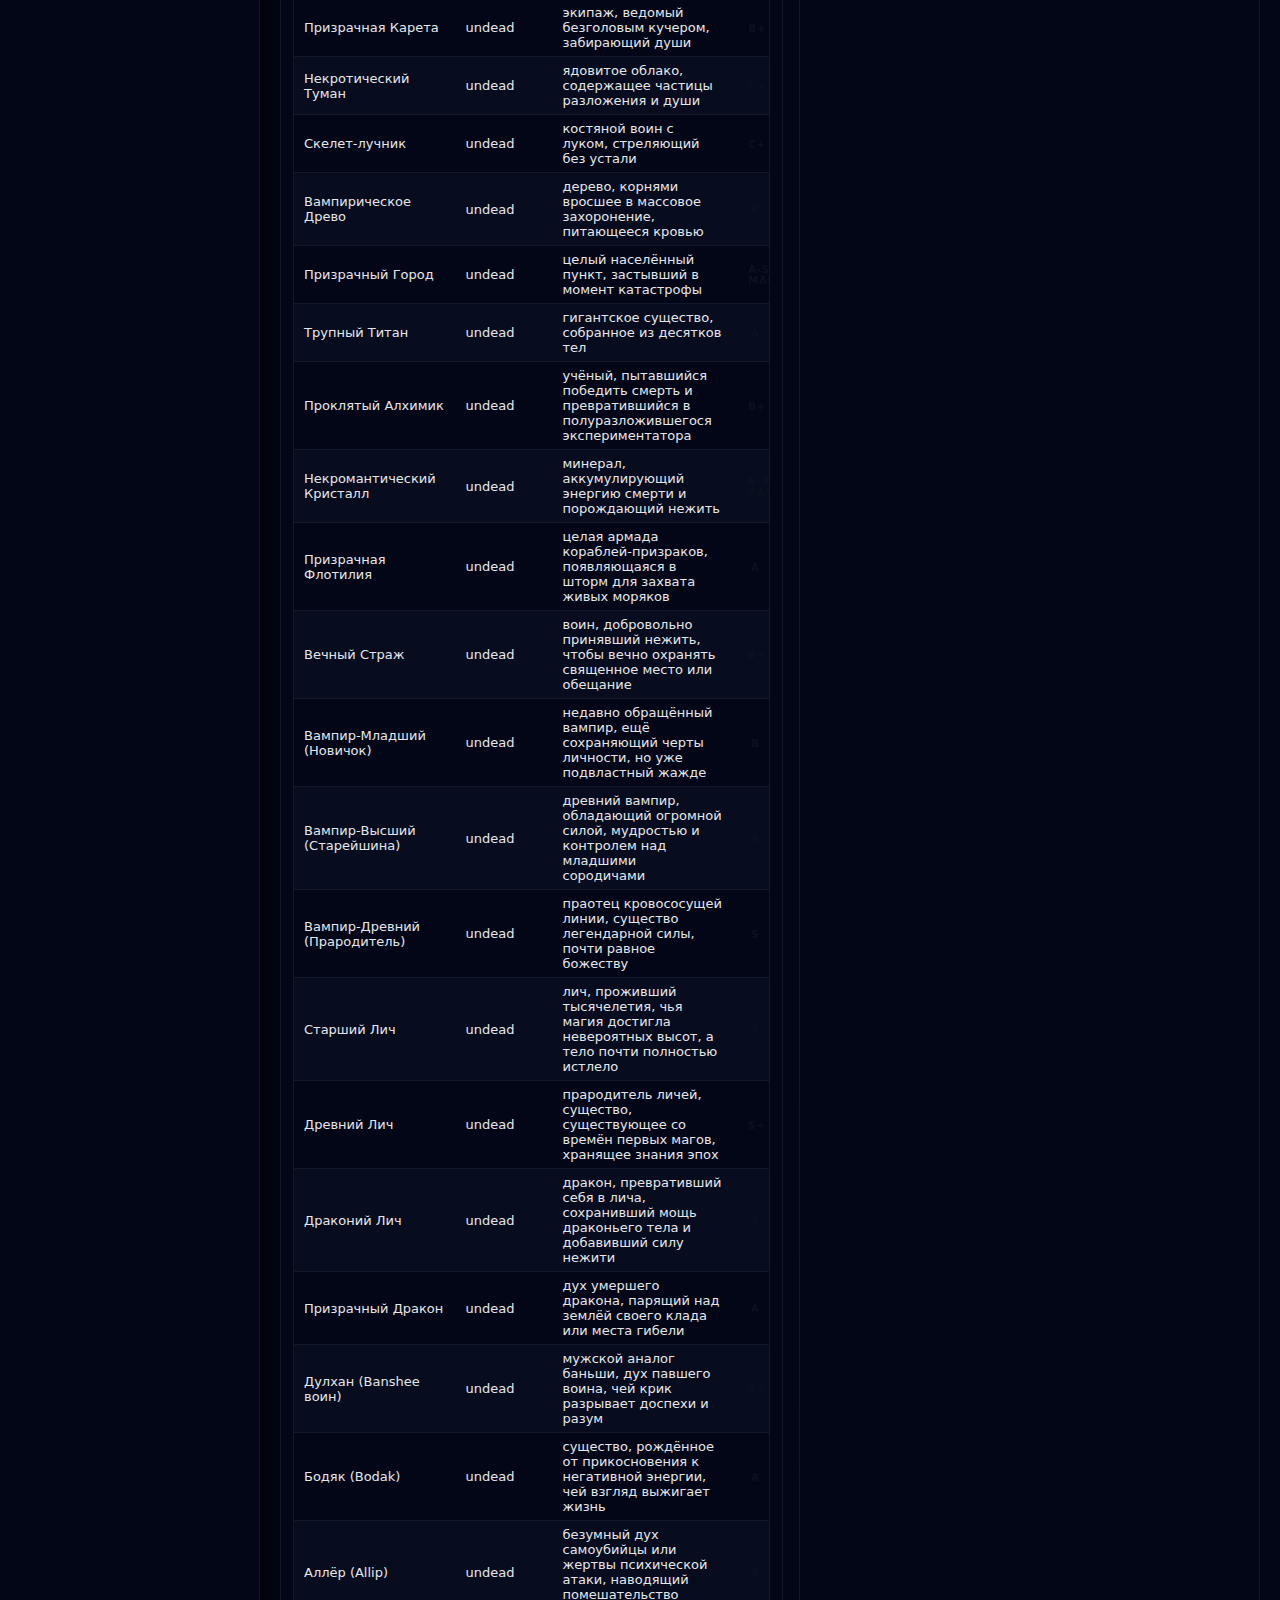
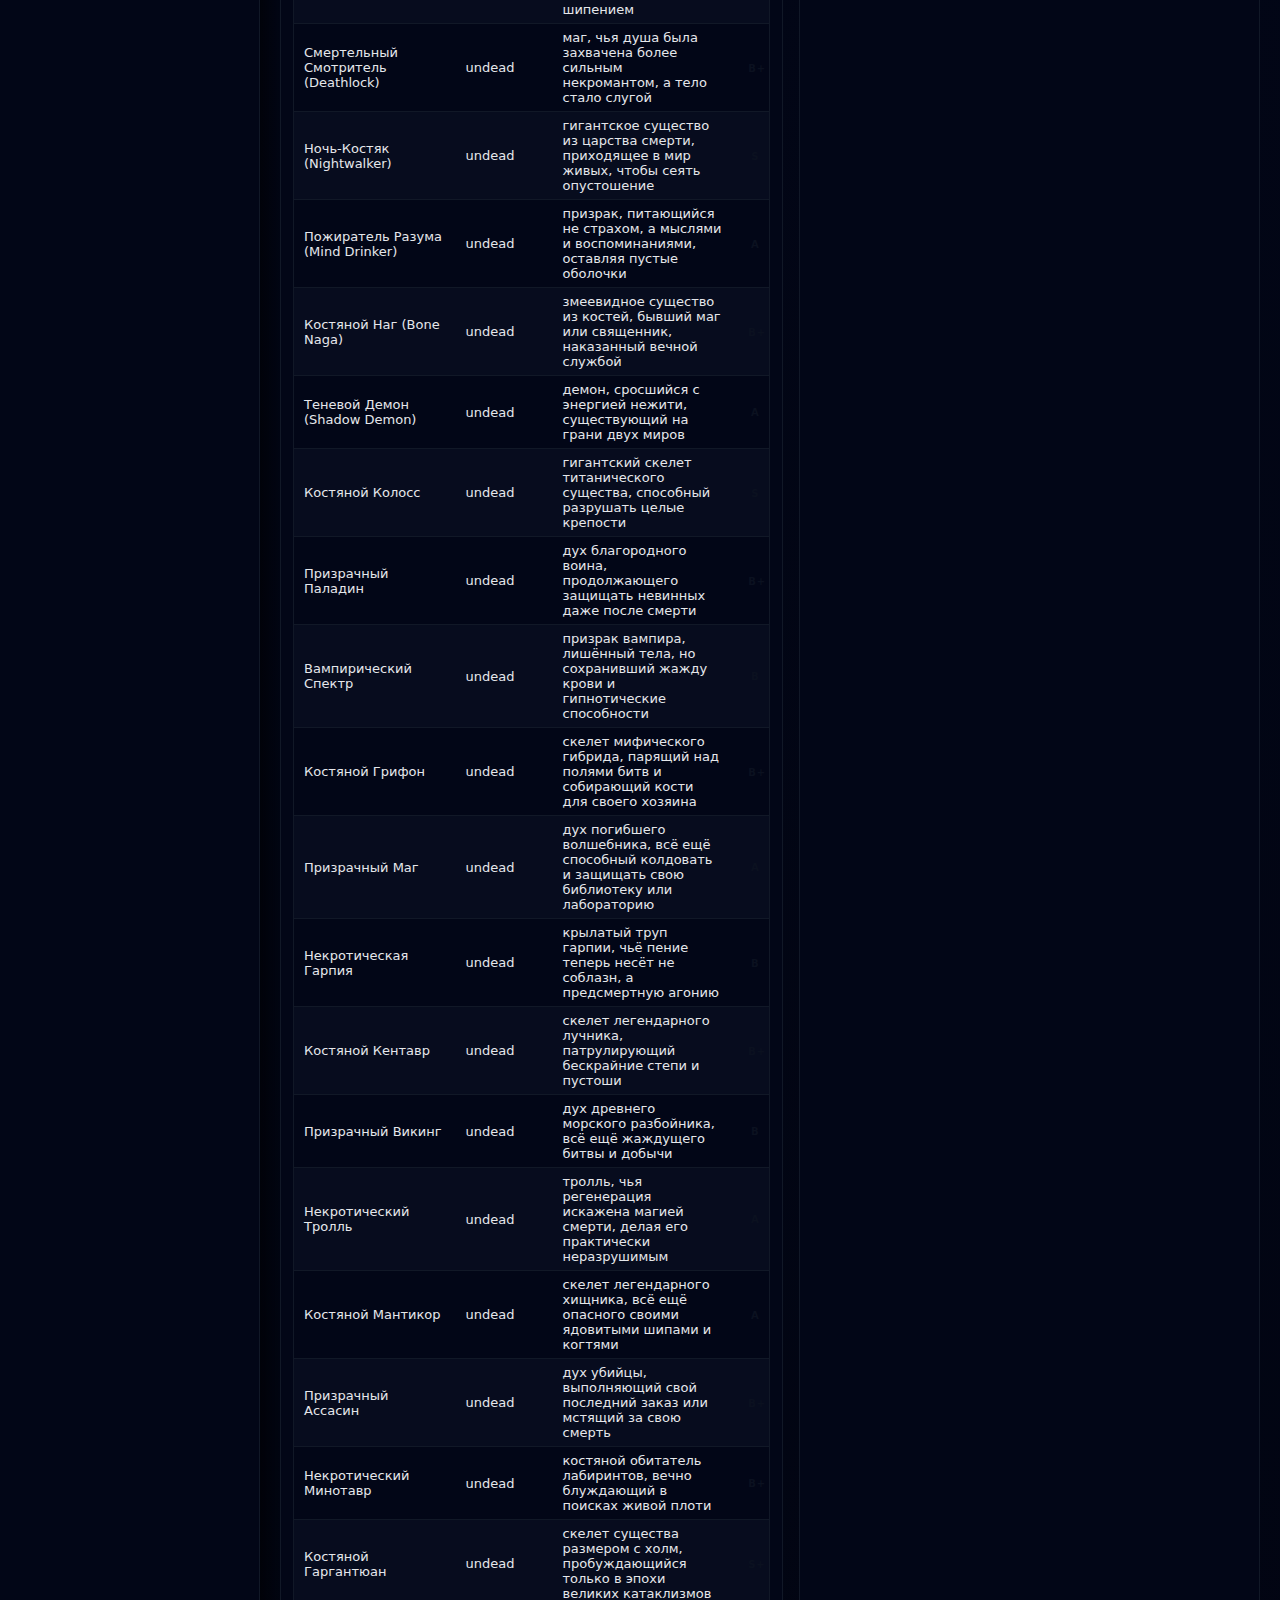
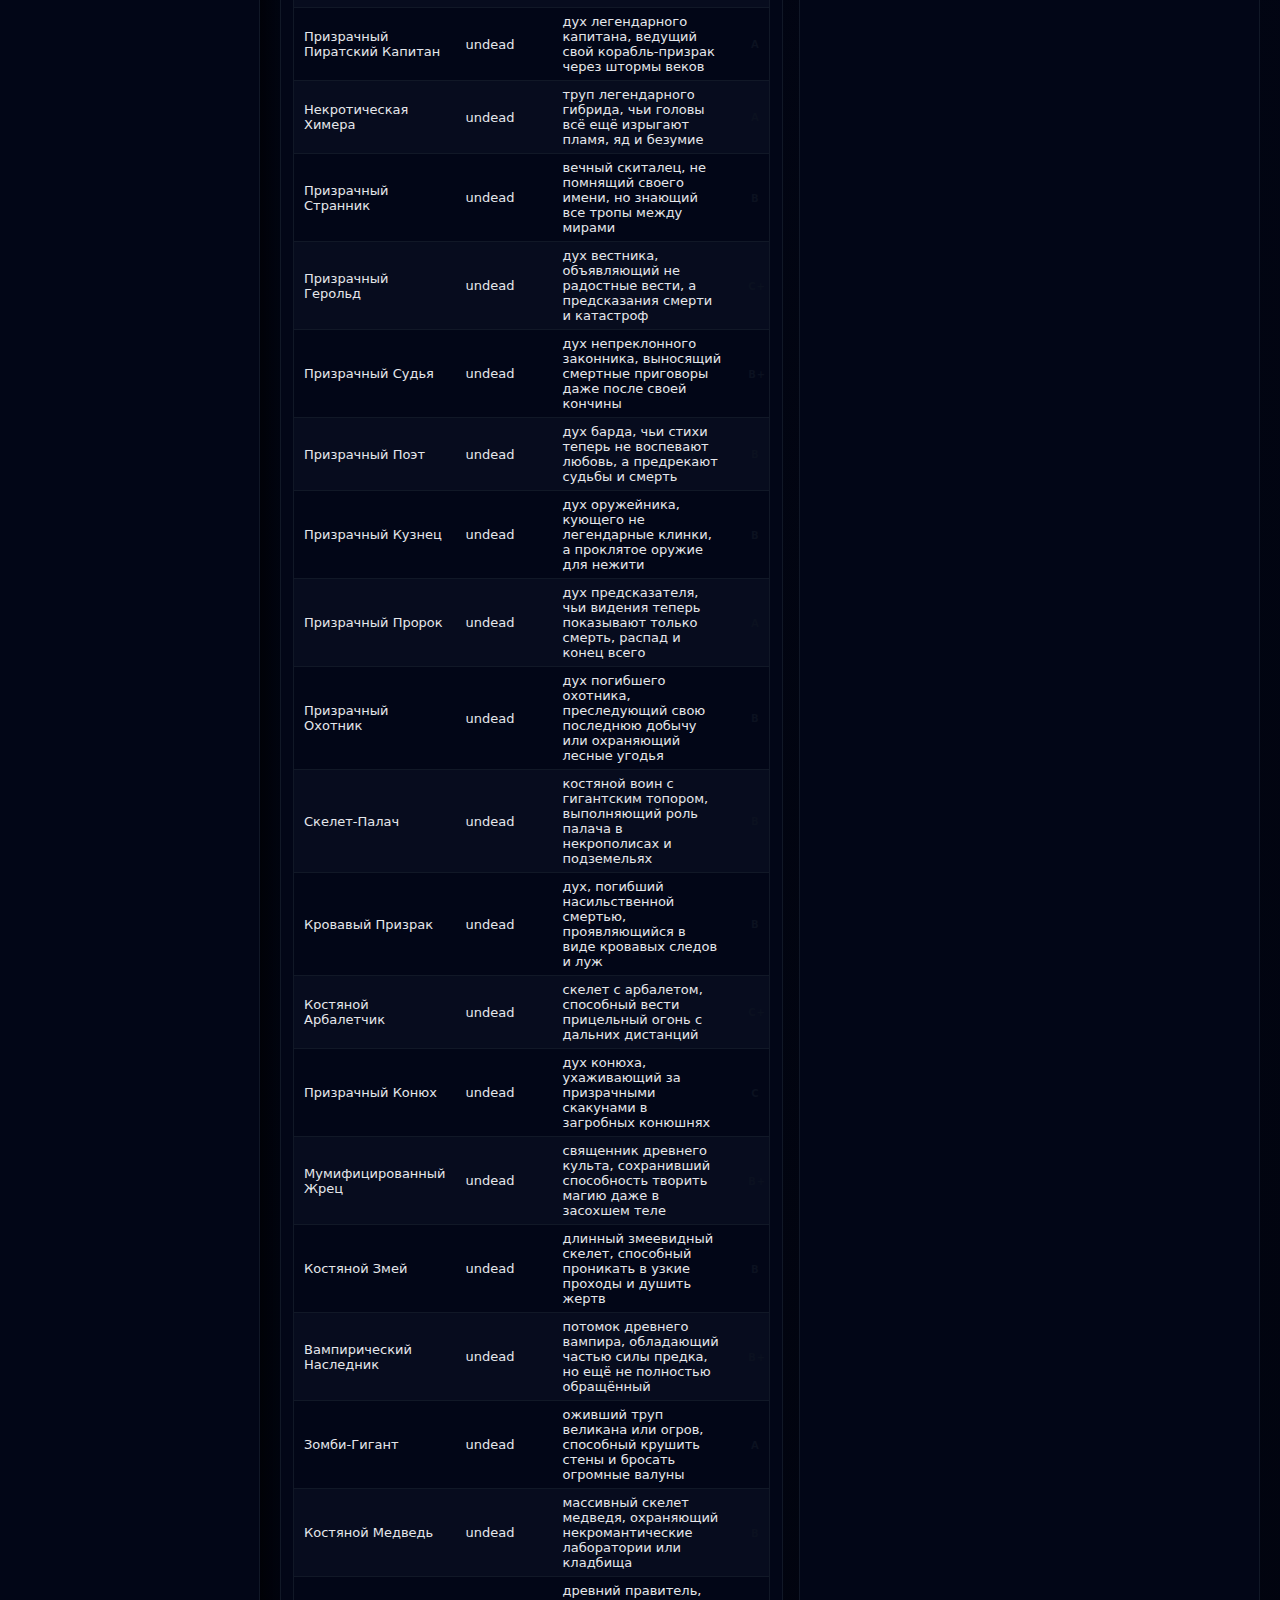
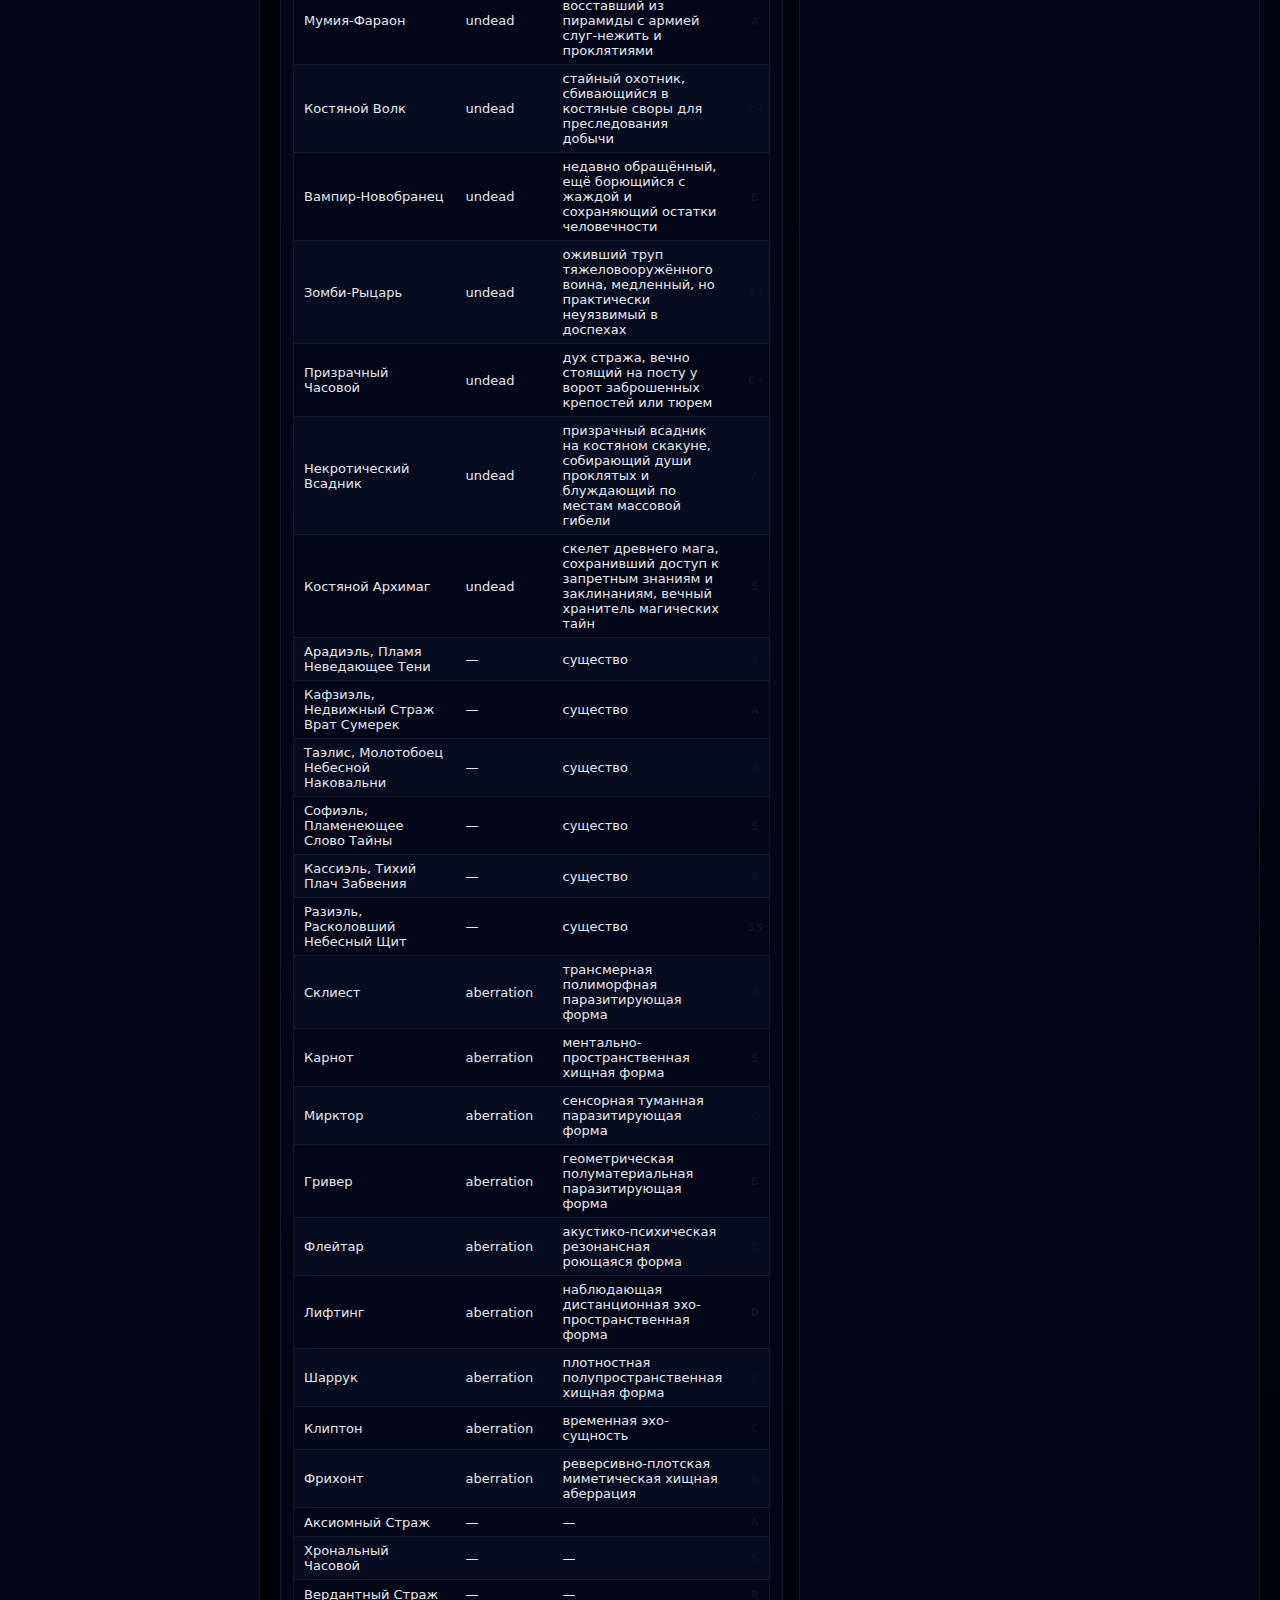
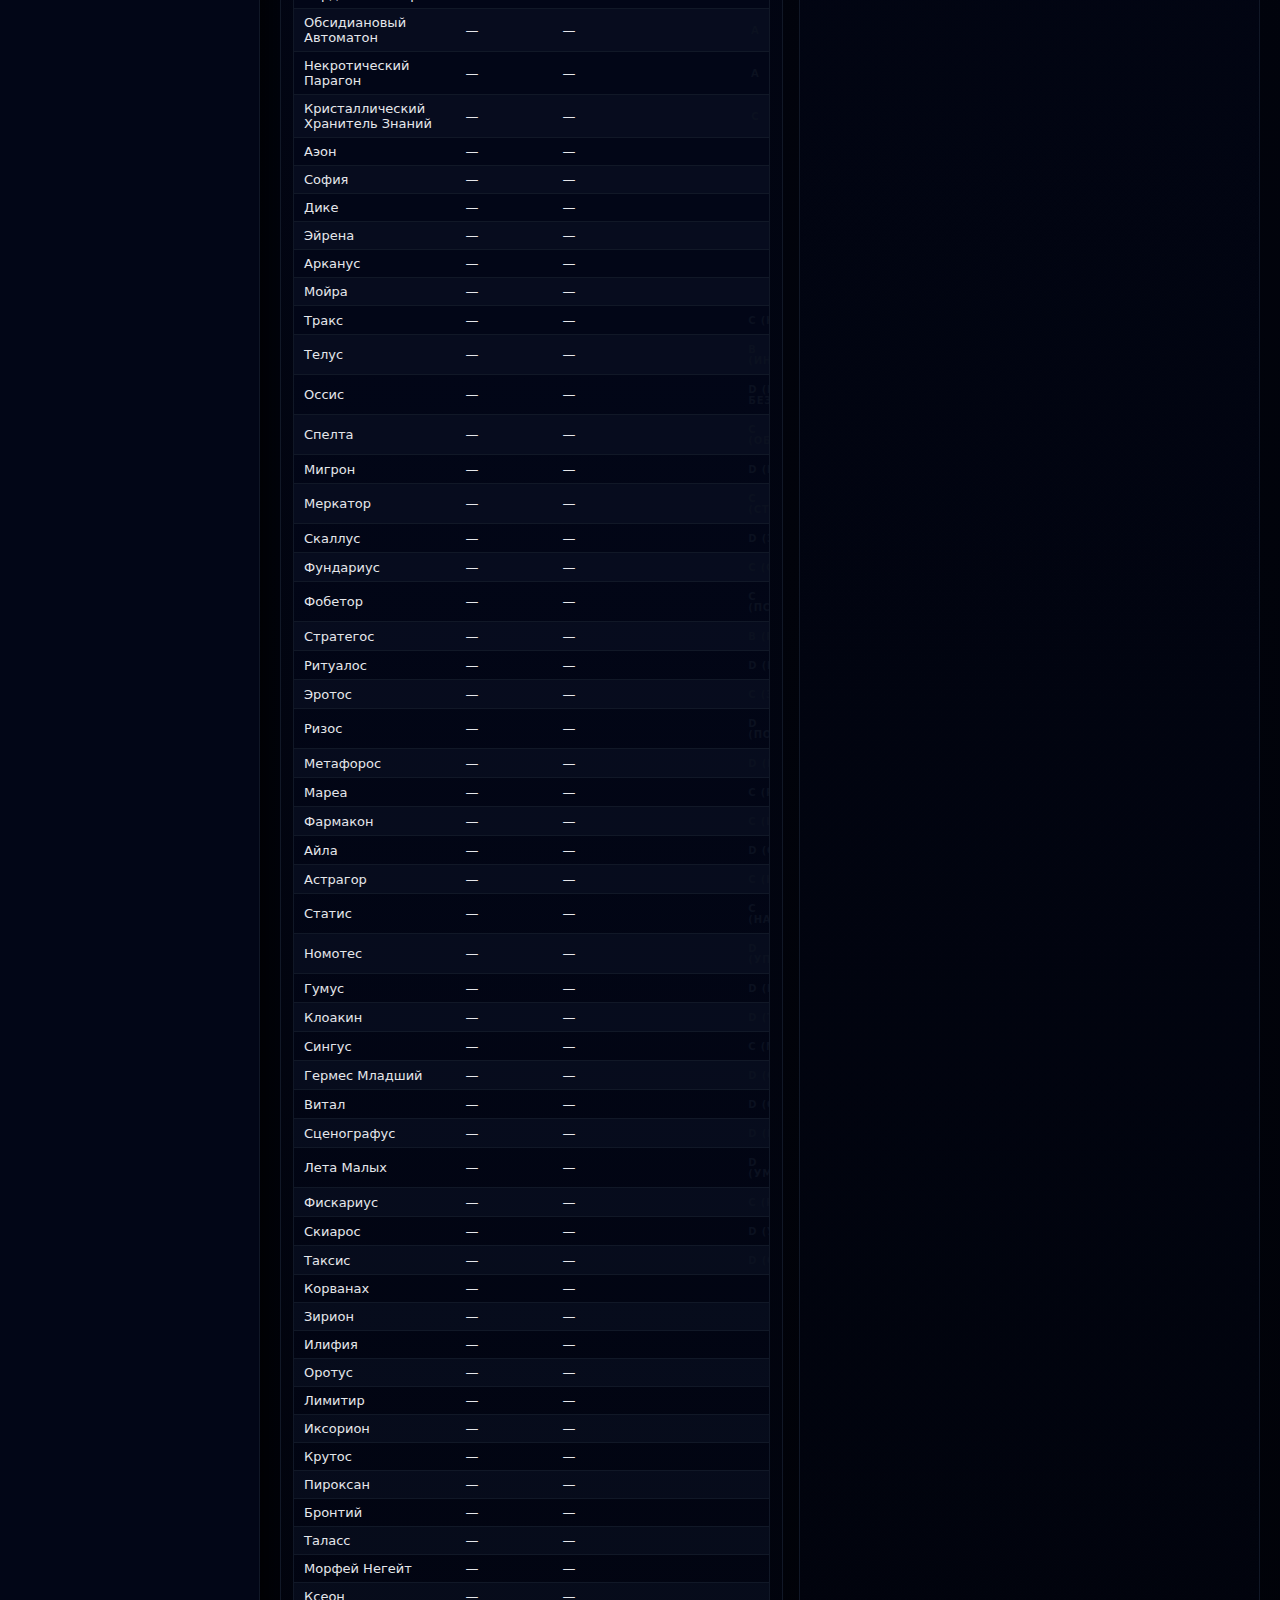
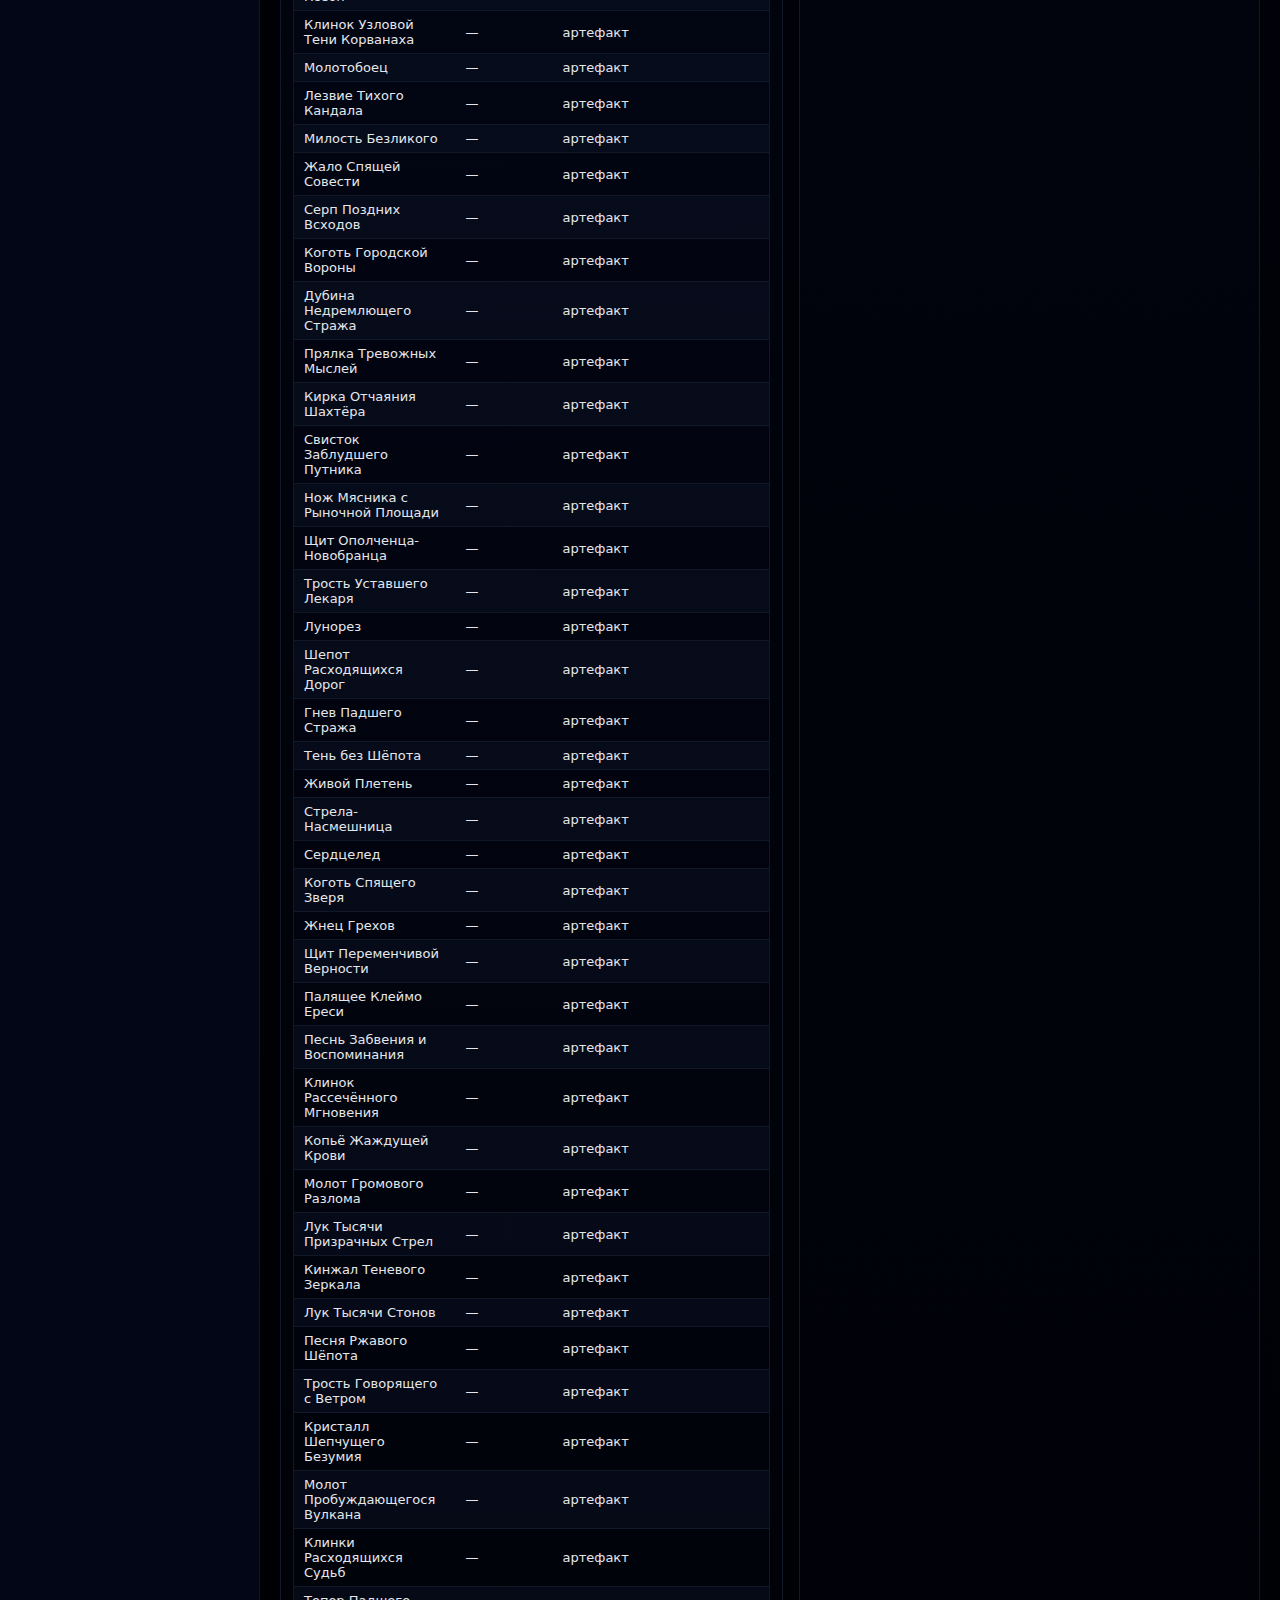
<file: admin.html>
<!DOCTYPE html>
<html lang="ru">
<head>
  <meta charset="UTF-8" />
  <title>Бестиарий — Админ-панель (Ultra CMS)</title>
  <meta name="viewport" content="width=device-width, initial-scale=1" />

  <!-- Базовые стили (если нужно наследовать шрифты/цвета) -->
  <link rel="stylesheet" href="css/style.css" />

  <!-- Стили админки -->
  <link rel="stylesheet" href="css/admin.css" />

  <script src="js/shared/utils.js" defer></script>\n  <script src="js/admin.js" defer></script>
</head>
<body class="admin-body">
  <div class="admin-app">
    <!-- Боковая панель категорий -->
    <aside class="admin-sidebar">
      <div class="admin-logo-block">
        <div class="admin-logo-orb"></div>
        <div>
          <div class="admin-logo-title">BESTIARY CMS</div>
          <div class="admin-logo-subtitle">Ultra-режим</div>
        </div>
      </div>

      <nav class="admin-nav" aria-label="Навигация админ-панели">
        <div class="admin-nav-section">
          <div class="admin-nav-section-title">Категории</div>
                    <div id="adminNavTree" class="admin-nav-tree"></div>

        </div>

        <div class="admin-nav-section">
          <div class="admin-nav-section-title">Поиск / фильтры</div>
          <div class="admin-filter-block">
            <label class="admin-filter-label" for="searchInput">Поиск</label>
            <input
              id="searchInput"
              type="text"
              class="admin-input"
              placeholder="Имя, теги, описание..."
            />

            <label class="admin-filter-label" for="dangerFilter">Опасность</label>
            <select id="dangerFilter" class="admin-select">
              <option value="all">Все уровни</option>
              <option value="S">S</option>
              <option value="A">A</option>
              <option value="B">B</option>
              <option value="C">C</option>
              <option value="D">D</option>
            </select>

            <label class="admin-filter-label" for="tagFilter">Тег</label>
            <input
              id="tagFilter"
              type="text"
              class="admin-input"
              placeholder="например, 'огонь'"
            />

            <button id="clearFiltersBtn" class="btn btn-outline btn-small-full">
              Сбросить фильтры
            </button>
          </div>
        </div>

        <div class="admin-nav-section admin-nav-section--stats">
          <div class="admin-nav-section-title">Статистика</div>
          <div class="admin-stats">
            <div class="admin-stat-row">
              <span>Всего объектов</span>
              <span id="statTotal">0</span>
            </div>
            <div class="admin-stat-row">
              <span>По типу</span>
              <span id="statByKind">—</span>
            </div>
            <div class="admin-stat-row">
              <span>По опасности</span>
              <span id="statByDanger">—</span>
            </div>
          </div>
        </div>
      </nav>
    </aside>

    <!-- Основная область -->
    <main class="admin-main">
      <!-- Хедер с заголовком и действиями -->
      <header class="admin-header">
        <div>
          <h1 class="admin-main-title">Панель управления Codex Primordialis</h1>
          <p class="admin-main-subtitle">
            Редактирование объектов, теги, описание, изображения и экспорт JSON.
          </p>
          <!-- Переключатель между пользовательским режимом и админкой -->
          <div class="admin-mode-switch">
            <a href="index.html" class="btn btn-outline admin-mode-btn">Просмотр лора</a>
            <a href="admin.html" class="btn btn-primary admin-mode-btn admin-mode-btn--active">Админ-панель</a>
          </div>
        </div>

        <div class="admin-header-actions">
          <button id="btnNew" class="btn btn-primary">+ Новый объект</button>
          <button id="btnDuplicate" class="btn btn-ghost">Дублировать</button>
          <button id="btnDelete" class="btn btn-danger">Удалить</button>
          <span class="admin-divider"></span>
          <button id="btnImport" class="btn btn-outline">Импорт JSON</button>
          <button id="btnExport" class="btn btn-outline">Экспорт JSON</button>
        </div>
      </header>

      <!-- Основной layout: таблица + редактор -->
      <section class="admin-layout">
        <!-- Таблица объектов -->
        <div class="admin-panel admin-panel-left">
          <div class="panel-header">
            <div class="panel-title">Объекты</div>
            <div class="panel-meta">
              <span id="objectsCounter">0 объектов</span>
            </div>
          </div>

          <div class="admin-table-wrapper">
            <table class="admin-table">
              <thead>
                <tr>
                  <th>Имя</th>
                  <th>Тип</th>
                  <th>Класс / вид</th>
                  <th>Опасность</th>
                  <th>Теги</th>
                </tr>
              </thead>
              <tbody id="objectsTableBody">
                <!-- строки заполняются JS -->
              </tbody>
            </table>
          </div>
        </div>

        <!-- Редактор справа -->
        <div class="admin-panel admin-panel-right">
          <div class="panel-header">
            <div class="panel-title">Редактор</div>
            <div class="panel-meta">
              <span id="editorStatus">Нет изменений</span>
            </div>
          </div>

          <form id="editorForm" class="editor-form">
            <div class="editor-grid">
              <div class="editor-col">
                <label class="editor-label" for="fieldId">ID</label>
                <input
                  id="fieldId"
                  name="id"
                  type="text"
                  class="admin-input"
                  readonly
                />

                <label class="editor-label" for="fieldName">Имя*</label>
                <input
                  id="fieldName"
                  name="name"
                  type="text"
                  class="admin-input"
                  placeholder="Алый дракон"
                  required
                />

                <label class="editor-label" for="fieldKind">Тип объекта</label>
                <input
                  id="fieldKind"
                  name="kind"
                  type="text"
                  class="admin-input"
                  placeholder="creature, god, artifact..."
                />

                <label class="editor-label" for="fieldType">Класс / вид</label>
                <input
                  id="fieldType"
                  name="type"
                  type="text"
                  class="admin-input"
                  placeholder="дракон, дух, артефакт..."
                />

                <label class="editor-label" for="fieldDanger">Опасность</label>
                <input
                  id="fieldDanger"
                  name="danger"
                  type="text"
                  class="admin-input"
                  placeholder="S, A, B..."
                />

                <label class="editor-label" for="fieldTags">Теги (через запятую)</label>
                <input
                  id="fieldTags"
                  name="tags"
                  type="text"
                  class="admin-input"
                  placeholder="огонь, летающий, босс"
                />

                <label class="editor-label" for="fieldOrigin">Происхождение / мир</label>
                <input
                  id="fieldOrigin"
                  name="origin"
                  type="text"
                  class="admin-input"
                  placeholder="Северные легенды, Пантеон..."
                />

                <label class="editor-label" for="fieldHabitat">Среда обитания</label>
                <input
                  id="fieldHabitat"
                  name="habitat"
                  type="text"
                  class="admin-input"
                  placeholder="горы, лес, подземелья..."
                />
              </div>

              <div class="editor-col">
                <label class="editor-label" for="fieldElement">Стихия / аспект</label>
                <input
                  id="fieldElement"
                  name="element"
                  type="text"
                  class="admin-input"
                  placeholder="огонь, лед, аркана..."
                />

                <label class="editor-label" for="fieldRole">Роль</label>
                <input
                  id="fieldRole"
                  name="role"
                  type="text"
                  class="admin-input"
                  placeholder="босс, страж, дух, артефакт..."
                />

                <label class="editor-label" for="fieldIntellect">Интеллект</label>
                <input
                  id="fieldIntellect"
                  name="intellect"
                  type="text"
                  class="admin-input"
                  placeholder="низкий, средний, высокий..."
                />

                <label class="editor-label" for="fieldTemperament">Темперамент</label>
                <input
                  id="fieldTemperament"
                  name="temperament"
                  type="text"
                  class="admin-input"
                  placeholder="агрессивный, спокойный..."
                />

                <label class="editor-label" for="fieldSize">Размер</label>
                <input
                  id="fieldSize"
                  name="size"
                  type="text"
                  class="admin-input"
                  placeholder="малый, средний, огромный..."
                />

                <label class="editor-label" for="fieldSpeed">Скорость</label>
                <input
                  id="fieldSpeed"
                  name="speed"
                  type="text"
                  class="admin-input"
                  placeholder="медленная, быстрая..."
                />

                <label class="editor-label" for="fieldPower">Сила</label>
                <input
                  id="fieldPower"
                  name="power"
                  type="text"
                  class="admin-input"
                  placeholder="средняя, высокая, мифическая..."
                />

                <label class="editor-label" for="fieldResilience">Живучесть</label>
                <input
                  id="fieldResilience"
                  name="resilience"
                  type="text"
                  class="admin-input"
                  placeholder="низкая, средняя, высокая..."
                />

                <label class="editor-label" for="fieldMagicLevel">Уровень магии</label>
                <input
                  id="fieldMagicLevel"
                  name="magicLevel"
                  type="text"
                  class="admin-input"
                  placeholder="низкий, средний, высокий..."
                />

                <label class="editor-label" for="fieldAge">Возраст / эпоха</label>
                <input
                  id="fieldAge"
                  name="age"
                  type="text"
                  class="admin-input"
                  placeholder="древний, молодой..."
                />

                <label class="editor-label" for="fieldRarity">Редкость</label>
                <input
                  id="fieldRarity"
                  name="rarity"
                  type="text"
                  class="admin-input"
                  placeholder="обычный, редкий, легендарный..."
                />
              </div>
            </div>

            <div class="editor-grid editor-grid--bottom">
              <div class="editor-col">
                <label class="editor-label" for="fieldBehavior">Поведение (по строкам)</label>
                <textarea
                  id="fieldBehavior"
                  name="behavior"
                  class="admin-textarea"
                  rows="4"
                  placeholder="каждая строка — отдельный пункт поведения"
                ></textarea>

                <label class="editor-label" for="fieldWeaknesses">Слабости (по строкам)</label>
                <textarea
                  id="fieldWeaknesses"
                  name="weaknesses"
                  class="admin-textarea"
                  rows="3"
                  placeholder="каждая строка — отдельная слабость"
                ></textarea>

                <label class="editor-label" for="fieldAbilities">Способности (формат: Имя — описание)</label>
                <textarea
                  id="fieldAbilities"
                  name="abilities"
                  class="admin-textarea"
                  rows="4"
                  placeholder="Пламя горных глубин — дыхание дракона расплавляет камень..."
                ></textarea>
              </div>

              <div class="editor-col">
                <label class="editor-label" for="fieldRelated">
                  Связанные объекты (формат: тип: имя)
                </label>
                <textarea
                  id="fieldRelated"
                  name="related"
                  class="admin-textarea"
                  rows="3"
                  placeholder="location: Обсидиановая цитадель&#10;artifact: Клинок Падшей Зари"
                ></textarea>

                <label class="editor-label" for="fieldImage">Путь к картинке</label>
                <input
                  id="fieldImage"
                  name="image"
                  type="text"
                  class="admin-input"
                  placeholder="assets/creatures/alyi-drakon.png"
                />

                <label class="editor-label" for="fieldImageUpload">Загрузка изображения (preview, без автосохранения)</label>
                <input
                  id="fieldImageUpload"
                  type="file"
                  accept="image/*"
                  class="admin-input"
                />
                <div class="image-preview" id="imagePreview">
                  <span class="image-preview-placeholder">Нет изображения</span>
                </div>

                <p class="hint">
                  Файл нужно вручную положить в папку <code>assets/…</code>, поле выше хранит только путь.
                </p>
              </div>
            </div>

            <div class="editor-description-block">
              <div class="editor-col">
                <label class="editor-label" for="fieldDescription">Описание (markdown)</label>
                <textarea
                  id="fieldDescription"
                  name="description"
                  class="admin-textarea"
                  rows="8"
                  placeholder="Подробное описание существа..."
                ></textarea>
              </div>

              <div class="editor-col">
                <label class="editor-label">Предпросмотр описания</label>
                <div class="admin-preview" id="descriptionPreview">
                  Тут появится предпросмотр описания.
                </div>
              </div>
            </div>

            <div class="editor-actions">
              <button type="submit" class="btn btn-primary">
                💾 Сохранить изменения
              </button>
              <button type="button" class="btn btn-ghost" id="btnRevert">
                ↩ Отменить несохраненные
              </button>
            </div>
          </form>
        </div>
      </section>
    </main>
  </div>
</body>
</html>
</file>
<file: css/style.css>
*,
*::before,
*::after {
  box-sizing: border-box;
}

:root {
  --bg-main: #050816;
  --bg-elevated: #0b1020;
  --bg-card: #111827;
  --bg-card-hover: #1f2937;
  --border-subtle: rgba(148, 163, 184, 0.25);
  --accent: #f97316;
  --accent-soft: rgba(249, 115, 22, 0.25);
  --accent-strong: #fb923c;
  --text-main: #e5e7eb;
  --text-muted: #9ca3af;
  --pill-bg: rgba(15, 23, 42, 0.9);
  --pill-border: rgba(148, 163, 184, 0.6);
  --radius-lg: 18px;
  --radius-pill: 999px;
  --shadow-soft: 0 18px 45px rgba(15, 23, 42, 0.8);
}

html,
body {
  margin: 0;
  padding: 0;
  background: radial-gradient(circle at top, #020617 0, #020617 40%, #000 100%);
  color: var(--text-main);
  font-family: system-ui, -apple-system, BlinkMacSystemFont, "Segoe UI", sans-serif;
  min-height: 100vh;
}

body {
  display: flex;
  flex-direction: column;
}

.container {
  width: 100%;
  max-width: 1200px;
  margin: 0 auto;
  padding: 0 24px;
}

/* ========== HEADER ========== */

.site-header {
  position: sticky;
  top: 0;
  z-index: 20;
  backdrop-filter: blur(22px);
  background: linear-gradient(
    to bottom,
    rgba(15, 23, 42, 0.96),
    rgba(15, 23, 42, 0.85),
    transparent
  );
  border-bottom: 1px solid rgba(148, 163, 184, 0.25);
}

.header-inner {
  display: flex;
  align-items: center;
  justify-content: space-between;
  padding: 14px 0 10px;
  gap: 20px;
}

.logo-block {
  display: flex;
  align-items: center;
  gap: 14px;
}

.logo-orb {
  width: 32px;
  height: 32px;
  border-radius: 999px;
  background: radial-gradient(
    circle at 30% 20%,
    #fbbf24,
    #f97316 45%,
    #7c2d12 75%,
    transparent 100%
  );
  box-shadow:
    0 0 28px rgba(251, 191, 36, 0.55),
    0 0 65px rgba(248, 250, 252, 0.35);
}

.site-title {
  font-size: 18px;
  letter-spacing: 0.18em;
  font-weight: 700;
  text-transform: uppercase;
  margin: 0 0 2px;
}

.site-subtitle {
  margin: 0;
  font-size: 12px;
  color: var(--text-muted);
}

.header-meta {
  display: flex;
  align-items: center;
  gap: 10px;
}

/* Кнопки справа в хедере */

.header-actions {
  display: flex;
  align-items: center;
  gap: 8px;
}

.btn-pill {
  display: inline-flex;
  align-items: center;
  justify-content: center;
  padding: 6px 14px;
  border-radius: 999px;
  font-size: 12px;
  border: 1px solid transparent;
  cursor: pointer;
  background: rgba(15, 23, 42, 0.9);
  color: var(--text-muted);
}

.btn-pill--primary {
  background: radial-gradient(circle at top left, #f59e0b, #ea580c);
  color: #0b1120;
  font-weight: 600;
  box-shadow: 0 0 20px rgba(249, 115, 22, 0.65);
  border-color: rgba(248, 250, 252, 0.18);
}

.btn-pill--primary:hover {
  box-shadow: 0 0 26px rgba(249, 115, 22, 0.85);
}

.btn-pill--ghost {
  border-color: rgba(148, 163, 184, 0.7);
}

.btn-pill--ghost:hover {
  border-color: var(--accent);
  color: var(--accent-strong);
}

/* ========== PILLS / BADGES ========== */

.pill {
  display: inline-flex;
  align-items: center;
  justify-content: center;
  padding: 4px 10px;
  border-radius: var(--radius-pill);
  font-size: 11px;
  border: 1px solid transparent;
  white-space: nowrap;
}

.pill-soft {
  background: rgba(15, 23, 42, 0.8);
  border-color: rgba(148, 163, 184, 0.35);
  color: var(--text-muted);
}

/* элемент (огонь/лед/и т.д.) — цвет задается из main.js */
.pill--element {
  border-color: rgba(56, 189, 248, 0.8);
  background: rgba(8, 47, 73, 0.9);
  color: #e0f2fe;
}

/* Опасность */

.pill--danger {
  font-weight: 600;
}

.pill--danger[data-danger="S"] {
  background: radial-gradient(circle at top, #991b1b, #7f1d1d);
  border-color: rgba(254, 202, 202, 0.9);
  color: #fee2e2;
}

.pill--danger[data-danger="A"] {
  background: radial-gradient(circle at top, #b45309, #92400e);
  border-color: rgba(253, 224, 171, 0.9);
  color: #ffedd5;
}

.pill--danger[data-danger="B"] {
  background: radial-gradient(circle at top, #0369a1, #0c4a6e);
  border-color: rgba(191, 219, 254, 0.9);
  color: #dbeafe;
}

.pill--danger[data-danger="C"] {
  background: radial-gradient(circle at top, #15803d, #166534);
  border-color: rgba(187, 247, 208, 0.9);
  color: #dcfce7;
}

.pill--danger[data-danger="D"] {
  background: radial-gradient(circle at top, #4b5563, #374151);
  border-color: rgba(209, 213, 219, 0.7);
  color: #f3f4f6;
}

.pill--power {
  font-weight: 700;
  letter-spacing: 0.04em;
  background: radial-gradient(circle at top, #7c3aed, #4338ca);
  border-color: rgba(192, 132, 252, 0.9);
  color: #f5f3ff;
  text-transform: uppercase;
}

.pill--artifact {
  background: radial-gradient(circle at top, rgba(8, 47, 73, 0.8), rgba(15, 23, 42, 0.95));
  border-color: rgba(125, 211, 252, 0.6);
  color: #e2e8f0;
}

/* ========== MAIN LAYOUT ========== */

.main {
  flex: 1;
  padding: 18px 0 32px;
}

.page-layout {
  display: grid;
  grid-template-columns: 260px minmax(0, 1fr);
  gap: 20px;
}

/* ========== FILTERS ========== */

.filters {
  margin-bottom: 12px;
  padding: 14px 16px 10px;
  background: linear-gradient(
    to bottom right,
    rgba(15, 23, 42, 0.96),
    rgba(15, 23, 42, 0.9)
  );
  border-radius: var(--radius-lg);
  border: 1px solid rgba(148, 163, 184, 0.35);
  box-shadow: 0 18px 36px rgba(15, 23, 42, 0.9);
}

.filter-row {
  display: grid;
  grid-template-columns: minmax(0, 2.1fr) repeat(3, minmax(0, 1.2fr));
  gap: 12px;
  align-items: center;
}

.filter-row.filter-row-bottom {
  margin-top: 10px;
  grid-template-columns: auto 1fr;
}

.filter-item label {
  display: block;
  font-size: 11px;
  text-transform: uppercase;
  letter-spacing: 0.12em;
  color: var(--text-muted);
  margin-bottom: 4px;
}

.filter-item-wide {
  grid-column: 1 / 3;
}

.input-wrap {
  position: relative;
}

.input-wrap input {
  width: 100%;
  padding: 8px 12px 8px 26px;
  border-radius: 999px;
  border: 1px solid rgba(148, 163, 184, 0.45);
  background: rgba(15, 23, 42, 0.9);
  color: var(--text-main);
  font-size: 13px;
}

.input-icon {
  position: absolute;
  left: 9px;
  top: 50%;
  transform: translateY(-50%);
  font-size: 11px;
  opacity: 0.7;
}

select {
  width: 100%;
  padding: 7px 22px 7px 10px;
  border-radius: 999px;
  border: 1px solid rgba(148, 163, 184, 0.45);
  background: rgba(15, 23, 42, 0.9);
  color: var(--text-main);
  font-size: 13px;
  appearance: none;
}

.btn {
  padding: 7px 14px;
  border-radius: 999px;
  font-size: 12px;
  cursor: pointer;
  border: 1px solid transparent;
}

.btn-outline {
  background: transparent;
  border-color: rgba(148, 163, 184, 0.6);
  color: var(--text-muted);
}

.btn-outline:hover {
  border-color: var(--accent);
  color: var(--accent-strong);
}

.filters-hint {
  margin: 0;
  font-size: 11px;
  color: var(--text-muted);
  text-align: right;
}

/* ========== STATUS BAR ========== */

.status-bar {
  margin: 10px 0 6px;
  padding: 8px 14px;
  border-radius: 999px;
  border: 1px dashed rgba(148, 163, 184, 0.5);
  background: rgba(15, 23, 42, 0.7);
  font-size: 12px;
  color: var(--text-muted);
}

/* ========== GRID & CARDS ========== */

.grid,
#grid,
#creatures-container {
  display: grid;
  grid-template-columns: repeat(auto-fill, minmax(280px, 1fr));
  gap: 18px;
  margin-top: 12px;
}

/* Карточка существа */

.card {
  position: relative;
  overflow: hidden;
  background:
    radial-gradient(circle at top left, rgba(56, 189, 248, 0.14), transparent 55%),
    radial-gradient(circle at bottom right, rgba(236, 72, 153, 0.14), transparent 55%),
    var(--bg-card);
  border-radius: var(--radius-lg);
  padding: 14px 14px 12px;
  border: 1px solid rgba(31, 41, 55, 0.9);
  box-shadow: var(--shadow-soft);
  cursor: pointer;
  display: flex;
  flex-direction: column;
  gap: 6px;
  transition:
    transform 0.18s ease-out,
    box-shadow 0.18s ease-out,
    border-color 0.18s ease-out,
    background 0.18s ease-out;
}

.card:hover {
  transform: translateY(-3px);
  background:
    radial-gradient(circle at top left, rgba(250, 204, 21, 0.18), transparent 55%),
    radial-gradient(circle at bottom right, rgba(59, 130, 246, 0.2), transparent 55%),
    var(--bg-card-hover);
  border-color: rgba(249, 115, 22, 0.8);
  box-shadow: 0 26px 60px rgba(15, 23, 42, 0.95);
}

/* Заголовок в карточке */

.card-header {
  display: flex;
  align-items: flex-start;
  justify-content: space-between;
  gap: 8px;
  min-height: 48px;
  position: relative;
}

.card-title-block {
  display: flex;
  flex-direction: column;
  gap: 2px;
  min-width: 0;
}

.card-header-meta {
  display: flex;
  flex-direction: column;
  align-items: flex-end;
  gap: 6px;
}

.card-title {
  margin: 0 0 2px;
  font-size: 16px;
  letter-spacing: 0.07em;
  text-transform: uppercase;
  color: var(--text-main);
  line-height: 1.2;
  overflow-wrap: anywhere;
  word-break: break-word;
  display: -webkit-box;
  -webkit-line-clamp: 2;
  line-clamp: 2;
  -webkit-box-orient: vertical;
  overflow: hidden;
}

.card-subtitle {
  margin: 0;
  font-size: 11px;
  color: var(--text-muted);
}

.card-badges {
  display: flex;
  flex-direction: column;
  align-items: flex-end;
  gap: 6px;
}

/* Текст */

.card-body {
  margin-top: 4px;
}

.card-text {
  margin: 0;
  font-size: 13px;
  line-height: 1.35;
  color: #cbd5f5;
}

/* Теги внутри карточки */

.card-footer {
  margin-top: 4px;
}

.card-tags {
  position: static;
  display: flex;
  flex-wrap: wrap;
  gap: 6px;
  margin-top: 0;
}

/* ===== CREATURE CARDS ===== */

.creature-card .card-header {
  display: grid;
  grid-template-columns: 1fr auto;
  align-items: start;
  gap: 8px;
}

.creature-card .card-title-block {
  max-width: 100%;
}

.creature-card .card-title {
  min-width: 0;
}

.creature-card .card-header-meta {
  max-width: 45%;
  min-width: 0;
  width: 100%;
  justify-self: end;
  align-items: flex-end;
  gap: 6px;
}

.creature-card .card-badges {
  flex-direction: row;
  flex-wrap: wrap;
  justify-content: flex-end;
  align-items: flex-start;
  gap: 6px;
}

.creature-card .card-tags {
  justify-content: flex-end;
  max-width: 100%;
}

.creature-card .badge,
.creature-card .tag,
.creature-card .tag-pill {
  position: static;
  max-width: 100%;
}

.card--artifacts .card-header,
.artifact-card .card-header {
  flex-direction: column;
  align-items: stretch;
  gap: 10px;
}

.card--artifacts .card-title-row,
.artifact-card .card-title-row {
  display: flex;
  align-items: flex-start;
  justify-content: space-between;
  gap: 10px;
}

.card--artifacts .card-title-block,
.artifact-card .card-title-block {
  max-width: 100%;
  padding-right: 12px;
}

.card--artifacts .card-title,
.artifact-card .card-title {
  padding-right: 96px;
}

.card--artifacts .card-badges,
.artifact-card .card-badges {
  flex-direction: row;
  gap: 6px;
  flex-wrap: wrap;
}

.card--artifacts .card-tags,
.artifact-card .card-tags {
  justify-content: flex-start;
  max-width: 100%;
  max-height: 48px;
  overflow: hidden;
}

.card--artifacts .card-header-chips,
.artifact-card .card-header-chips {
  width: 100%;
  display: flex;
  flex-wrap: wrap;
  gap: 6px;
}

/* Цветные теги: цвет прилетает из main.js через inline-style */

.tag-pill {
  border-radius: 999px;
  padding: 3px 8px;
  font-size: 11px;
  font-weight: 500;
  color: #ffffff !important;
  border: 1px solid transparent;
  cursor: pointer;
  user-select: none;
  max-width: 100%;
  white-space: nowrap;
  overflow: hidden;
  text-overflow: ellipsis;
  transition:
    background 0.2s ease,
    transform 0.15s ease,
    filter 0.15s ease,
    box-shadow 0.2s ease;
}

.tag-pill:hover {
  transform: translateY(-2px);
  filter: brightness(1.18);
  box-shadow: 0 0 6px rgba(255, 255, 255, 0.3);
}

.card-footer-line {
  margin-top: 2px;
  font-size: 11px;
  color: var(--text-muted);
  display: flex;
  justify-content: space-between;
  gap: 6px;
}

/* ========== DETAIL PANEL ========== */

.detail-overlay {
  position: fixed;
  inset: 0;
  background: rgba(15, 23, 42, 0.85);
  backdrop-filter: blur(18px);
  display: flex;
  justify-content: flex-end;
  z-index: 50;
}

.detail-overlay[hidden] {
  display: none;
}

.detail-panel {
  width: 520px;
  max-width: 520px;
  height: 100vh;
  padding: 22px 26px 20px;
  background: linear-gradient(to bottom, #020617, #020617 40%, #020617);
  border-left: 1px solid rgba(148, 163, 184, 0.35);
  box-shadow: -18px 0 45px rgba(15, 23, 42, 0.9);
  display: flex;
  flex-direction: column;
  gap: 12px;
  overflow-y: auto;
  overflow-x: hidden;
  box-sizing: border-box;
}

.detail-close {
  align-self: flex-end;
  width: 26px;
  height: 26px;
  border-radius: 999px;
  border: 1px solid rgba(148, 163, 184, 0.6);
  background: transparent;
  color: var(--text-muted);
  cursor: pointer;
  display: inline-flex;
  align-items: center;
  justify-content: center;
  margin-bottom: 6px;
}

.detail-close:hover {
  border-color: var(--accent);
  color: var(--accent-strong);
}

.detail-header h2 {
  margin: 0;
  font-size: 18px;
  letter-spacing: 0.08em;
  text-transform: uppercase;
}
/* ====== Мета-инфо в правой карточке ====== */

.detail-subtitle {
  margin: 4px 0 0;
  font-size: 13px;
  line-height: 1.4;
  color: var(--text-muted);
}

.detail-meta {
  margin-top: 8px;
  display: flex;
  flex-wrap: wrap;
  gap: 4px 8px;          /* расстояние между "таблетками" */
}

.detail-meta-pill {
  display: inline-flex;
  align-items: center;
  padding: 2px 8px;
  border-radius: 999px;
  font-size: 12px;
  line-height: 1.3;
  background: rgba(148, 163, 184, 0.15);
  border: 1px solid rgba(148, 163, 184, 0.35);
  color: var(--text-main);
  white-space: nowrap;   /* "Опасность: A" не разваливается на две строки */
}

.detail-header p {
  margin: 4px 0 0;
  font-size: 12px;
  color: var(--text-muted);
}

/* блок тегов в правой панели */
.detail-tags {
  margin: 6px 0 10px;
}

/* секции */
.detail-section {
  margin-top: 12px;
}

.detail-section h3 {
  margin: 0 0 6px;
  font-size: 14px;
}

.detail-section p {
  margin: 2px 0 4px;
  font-size: 13px;
  line-height: 1.45;
}

/* списки в правой панели */
.detail-section ul {
  margin: 4px 0 6px 18px;
  padding: 0;
}

.detail-section li {
  font-size: 13px;
  line-height: 1.45;
}

.detail-card {
  background: rgba(17, 24, 39, 0.9);
  border: 1px solid rgba(148, 163, 184, 0.35);
  border-radius: var(--radius-lg);
  padding: 14px 16px;
  box-shadow: var(--shadow-soft);
  display: flex;
  flex-direction: column;
  gap: 10px;
}

.detail-card__header {
  display: flex;
  flex-direction: column;
  gap: 6px;
}

.detail-card__header-main {
  display: flex;
  align-items: flex-start;
  justify-content: space-between;
  gap: 10px;
}

.detail-card__name {
  margin: 0;
  font-size: 18px;
  letter-spacing: 0.08em;
  text-transform: uppercase;
}

.detail-card__subtitle {
  margin: 2px 0 0;
  font-size: 13px;
  color: var(--text-muted);
}

.detail-card__badges {
  display: flex;
  align-items: flex-start;
  gap: 6px;
  flex-wrap: wrap;
}

.detail-card__body {
  display: flex;
  flex-direction: column;
  gap: 10px;
}

.detail-info {
  list-style: none;
  padding: 0;
  margin: 4px 0 0;
  display: flex;
  flex-direction: column;
  gap: 4px;
}

.detail-info__row {
  display: flex;
  gap: 6px;
  font-size: 13px;
  line-height: 1.4;
}

.detail-info__label {
  color: var(--text-muted);
}

.detail-info__value {
  color: var(--text-main);
}

.detail-text {
  margin: 0;
  font-size: 13px;
  line-height: 1.45;
  color: var(--text-main);
}

.detail-list {
  margin: 6px 0 0 18px;
  padding: 0;
}

.detail-list li {
  font-size: 13px;
  line-height: 1.45;
}

.detail-tags {
  display: flex;
  flex-wrap: wrap;
  gap: 6px;
}

.tag-pill--static {
  cursor: default;
}

/* ==========================
           FOOTER
   ========================== */

.site-footer {
  border-top: 1px solid rgba(15, 23, 42, 0.9);
  padding: 6px 0 10px;
  background: radial-gradient(circle at bottom, #020617, #000 70%);
  font-size: 11px;
  color: var(--text-muted);
}

.footer-inner {
  display: flex;
  justify-content: space-between;
  gap: 10px;
}


/* ================================
   START SCREEN — NEXUS MUNDORUM
   ================================ */

.start-screen {
  display: none;
  margin: 26px 0 22px;
}

body.start-mode .start-screen {
  display: flex;
}

body.start-mode .filters,
body.start-mode .status-bar,
body.start-mode .grid {
  display: none;
}

.start-screen__inner {
  width: 100%;
  max-width: 820px;
  margin: 0 auto;
  padding: 22px 24px 24px;
  border-radius: var(--radius-lg);
  background:
    radial-gradient(circle at top left, rgba(249, 115, 22, 0.12), transparent 55%),
    radial-gradient(circle at bottom right, rgba(59, 130, 246, 0.16), transparent 55%),
    rgba(15, 23, 42, 0.96);
  border: 1px solid rgba(148, 163, 184, 0.55);
  box-shadow: var(--shadow-soft);
  text-align: left;
}

.start-screen__badge {
  display: inline-flex;
  align-items: center;
  padding: 4px 10px;
  border-radius: 999px;
  border: 1px solid rgba(248, 250, 252, 0.35);
  font-size: 11px;
  letter-spacing: 0.16em;
  text-transform: uppercase;
  color: #f9fafb;
  background: radial-gradient(circle at top left, #f97316, #ea580c);
  box-shadow: 0 0 18px rgba(249, 115, 22, 0.6);
}

.start-screen__title {
  margin: 12px 0 6px;
  font-size: 26px;
  letter-spacing: 0.16em;
  text-transform: uppercase;
}

.start-screen__subtitle {
  margin: 0 0 12px;
  font-size: 13px;
  color: var(--text-muted);
}

.start-screen__subtitle-line {
  display: block;
}

.start-screen__text {
  font-size: 13px;
  line-height: 1.45;
  color: #cbd5f5;
  margin-bottom: 18px;
}

.start-screen__text p {
  margin: 0 0 6px;
}

.start-screen__actions {
  border-top: 1px solid rgba(148, 163, 184, 0.4);
  padding-top: 10px;
  margin-top: 4px;
}

.start-screen__hint {
  font-size: 12px;
  color: var(--text-muted);
  margin-bottom: 8px;
}

.start-screen__buttons {
  display: flex;
  flex-wrap: wrap;
  gap: 8px;
}

.start-screen__btn {
  border-radius: 999px;
  border: 1px solid rgba(148, 163, 184, 0.6);
  background: rgba(15, 23, 42, 0.95);
  color: #e5e7eb;
  padding: 6px 14px;
  font-size: 12px;
  cursor: pointer;
  letter-spacing: 0.04em;
  text-transform: uppercase;
  transition:
    background 0.18s ease-out,
    color 0.18s ease-out,
    border-color 0.18s ease-out,
    box-shadow 0.18s ease-out,
    transform 0.12s ease-out;
}

.start-screen__btn:hover {
  border-color: #f97316;
  background: radial-gradient(circle at top, #f97316, #ea580c);
  color: #111827;
  box-shadow: 0 0 20px rgba(249, 115, 22, 0.7);
  transform: translateY(-1px);
}

/* Мобильные отступы */
@media (max-width: 768px) {
  .start-screen__inner {
    padding: 18px 16px 20px;
  }

  .start-screen__title {
    font-size: 20px;
    letter-spacing: 0.12em;
  }

  .start-screen__buttons {
    gap: 6px;
  }

  .start-screen__btn {
    font-size: 11px;
    padding: 5px 10px;
  }
}


/* ================================
   START SCREEN — FIXED VISIBILITY
   ================================ */

/* Стартовый экран показываем */
body.start-mode #startScreen {
  display: flex !important;
}

/* Фильтры, статус-бар и грид прячем */
body.start-mode .filters,
body.start-mode .status-bar,
body.start-mode .grid {
  display: none !important;
}

/* Контейнер оставляем видимым,
   чтобы не пропал сам стартовый экран */
body.start-mode .container {
  display: block !important;
}
</file>
<file: css/nav.css>
/* Левое боковое меню бестиария */

.side-nav {
  position: fixed;
  top: 0;
  left: 0;
  width: 260px;
  height: 100vh;
  padding: 14px 14px 10px;
  box-sizing: border-box;
  background: radial-gradient(circle at top left, #020617 0, #020617 45%, #020617 100%);
  border-right: 1px solid rgba(30, 64, 175, 0.35);
  color: #e5e7eb;
  font-family: system-ui, -apple-system, BlinkMacSystemFont, "Segoe UI", sans-serif;
  display: flex;
  flex-direction: column;
  gap: 10px;
  z-index: 50;
}

/* Чтобы основной контент не залезал под меню */
body {
  margin-left: 260px;
}

/* HEADER В МЕНЮ */

.side-nav__header {
  display: flex;
  align-items: center;
  gap: 10px;
  padding-bottom: 8px;
  border-bottom: 1px solid rgba(148, 163, 184, 0.3);
}

.side-nav__logo-orb {
  width: 26px;
  height: 26px;
  border-radius: 999px;
  background: radial-gradient(circle at 30% 20%, #fbbf24, #f97316 45%, #7c2d12 75%, transparent 100%);
  box-shadow:
    0 0 16px rgba(251, 191, 36, 0.7),
    0 0 32px rgba(15, 23, 42, 0.8);
}

.side-nav__title-block {
  display: flex;
  flex-direction: column;
  gap: 2px;
}

.side-nav__title {
  font-size: 14px;
  letter-spacing: 0.18em;
  text-transform: uppercase;
  font-weight: 700;
}

.side-nav__subtitle {
  font-size: 11px;
  color: #9ca3af;
}

/* СКРОЛЛ МЕНЮ */

.side-nav__menu {
  margin-top: 4px;
  padding-right: 4px;
  overflow-y: auto;
  scrollbar-width: thin;
  scrollbar-color: #4b5563 transparent;
  flex: 1;
}

.side-nav__menu::-webkit-scrollbar {
  width: 6px;
}

.side-nav__menu::-webkit-scrollbar-thumb {
  background: #4b5563;
  border-radius: 999px;
}

/* ГРУППЫ */

.side-nav__group {
  margin-top: 6px;
  border-radius: 10px;
  padding: 2px 0;
}

.side-nav__group-toggle {
  width: 100%;
  background: transparent;
  border: none;
  color: #e5e7eb;
  padding: 6px 6px 6px 4px;
  font-size: 12px;
  display: flex;
  align-items: center;
  justify-content: space-between;
  cursor: pointer;
  border-radius: 8px;
  transition: background 0.16s ease, color 0.16s ease;
}

.side-nav__group-toggle:hover {
  background: rgba(15, 23, 42, 0.9);
}

.side-nav__group-title {
  text-align: left;
}

.side-nav__group-chevron {
  font-size: 11px;
  opacity: 0.7;
  transition: transform 0.16s ease;
}

/* Активная группа */

.side-nav__group--active > .side-nav__group-toggle {
  background: linear-gradient(to right, rgba(249, 115, 22, 0.16), transparent);
  color: #f97316;
}

.side-nav__group--active > .side-nav__group-toggle .side-nav__group-chevron {
  transform: rotate(180deg);
}

/* СПИСОК ПОДКАТЕГОРИЙ */

.side-nav__sublist {
  list-style: none;
  margin: 2px 0 0 0;
  padding: 0 0 4px 0;
  max-height: 0;
  overflow: hidden;
  transition: max-height 0.18s ease;
}

.side-nav__group--open > .side-nav__sublist {
  max-height: 600px; /* достаточно, чтобы уместить все элементы */
}

/* ПУНКТЫ ПОДМЕНЮ */

.side-nav__link {
  width: 100%;
  text-align: left;
  background: transparent;
  border: none;
  padding: 5px 6px 5px 14px;
  font-size: 11px;
  color: #9ca3af;
  cursor: pointer;
  border-radius: 6px;
  margin-top: 1px;
  transition: background 0.14s ease, color 0.14s ease, transform 0.12s ease;
}

.side-nav__link:hover {
  background: rgba(15, 23, 42, 0.9);
  color: #e5e7eb;
  transform: translateX(2px);
}

/* Активный пункт */

.side-nav__link--active {
  background: linear-gradient(to right, rgba(249, 115, 22, 0.3), transparent);
  color: #fed7aa;
}

/* FOOTER В МЕНЮ */

.side-nav__footer {
  padding-top: 6px;
  border-top: 1px solid rgba(148, 163, 184, 0.3);
  font-size: 11px;
  display: flex;
  justify-content: space-between;
  color: #9ca3af;
}

.side-nav__footer-value {
  color: #f97316;
}
</file>
<file: css/admin.css>
/* ===== БАЗА ===== */

.admin-body {
  margin: 0;
  font-family: system-ui, -apple-system, BlinkMacSystemFont, "Segoe UI", sans-serif;
  background: radial-gradient(circle at top left, #020617 0, #020617 40%, #000 100%);
  color: #e5e7eb;
}

.admin-app {
  display: grid;
  grid-template-columns: 260px minmax(0, 1fr);
  min-height: 100vh;
  background: radial-gradient(circle at top, #020617 0, #020617 40%, #000 100%);
}

/* ===== Боковая панель ===== */

.admin-sidebar {
  background: radial-gradient(circle at top left, #020617 0, #020617 40%, #020617 100%);
  border-right: 1px solid #111827;
  padding: 16px 14px 16px 16px;
  display: flex;
  flex-direction: column;
  gap: 24px;
  box-shadow: 8px 0 24px rgba(0, 0, 0, 0.7);
}

.admin-logo-block {
  display: flex;
  align-items: center;
  gap: 10px;
  padding: 8px 6px 8px 2px;
}

.admin-logo-orb {
  width: 30px;
  height: 30px;
  border-radius: 999px;
  background: radial-gradient(circle at 30% 20%, #f97316, #ea580c 40%, #7c2d12 100%);
  box-shadow:
    0 0 18px rgba(248, 181, 80, 0.9),
    0 0 40px rgba(0, 0, 0, 0.9);
}

.admin-logo-title {
  font-size: 14px;
  font-weight: 600;
  letter-spacing: 0.06em;
  text-transform: uppercase;
  color: #f9fafb;
}

.admin-logo-subtitle {
  font-size: 11px;
  color: #6b7280;
}

.admin-nav {
  display: flex;
  flex-direction: column;
  gap: 18px;
  flex: 1;
}

.admin-nav-section {
  padding: 0 4px;
}

.admin-nav-section-title {
  font-size: 11px;
  text-transform: uppercase;
  letter-spacing: 0.12em;
  color: #6b7280;
  margin-bottom: 8px;
}

.admin-nav-list {
  list-style: none;
  padding: 0;
  margin: 0;
  display: flex;
  flex-direction: column;
  gap: 4px;
}

.admin-nav-link {
  width: 100%;
  text-align: left;
  border: none;
  outline: none;
  padding: 6px 10px;
  border-radius: 10px;
  background: transparent;
  color: #9ca3af;
  font-size: 13px;
  cursor: pointer;
  display: flex;
  align-items: center;
  justify-content: space-between;
  transition:
    background 0.18s ease,
    color 0.18s ease,
    transform 0.08s ease,
    box-shadow 0.18s ease;
}

.admin-nav-link:hover {
  background: radial-gradient(circle at top left, #111827, #020617);
  color: #e5e7eb;
  transform: translateY(-1px);
  box-shadow: 0 6px 14px rgba(15, 23, 42, 0.9);
}

.admin-nav-link.is-active {
  background: linear-gradient(90deg, #f97316, #ea580c);
  color: #0b1120;
  box-shadow:
    0 0 14px rgba(248, 181, 80, 0.9),
    0 0 30px rgba(0, 0, 0, 0.9);
}

.admin-filter-block {
  display: flex;
  flex-direction: column;
  gap: 6px;
}

.admin-filter-label {
  font-size: 11px;
  color: #9ca3af;
  margin-top: 4px;
}

.admin-input,
.admin-select {
  width: 100%;
  border-radius: 10px;
  border: 1px solid #1f2937;
  background: #020617;
  color: #e5e7eb;
  padding: 6px 8px;
  font-size: 13px;
  box-sizing: border-box;
}

.admin-input::placeholder {
  color: #4b5563;
}

.admin-select {
  appearance: none;
  background-image: linear-gradient(45deg, transparent 50%, #6b7280 50%),
    linear-gradient(135deg, #6b7280 50%, transparent 50%);
  background-position:
    calc(100% - 12px) calc(50% - 3px),
    calc(100% - 8px) calc(50% - 3px);
  background-size: 4px 4px, 4px 4px;
  background-repeat: no-repeat;
}

.btn-small-full {
  margin-top: 8px;
  width: 100%;
  justify-content: center;
}

/* Статистика */

.admin-nav-section--stats {
  margin-top: auto;
}

.admin-stats {
  border-radius: 12px;
  border: 1px solid #111827;
  background: radial-gradient(circle at top left, #020617, #020617 60%, #000 100%);
  padding: 8px 10px;
  font-size: 12px;
  color: #9ca3af;
}

.admin-stat-row {
  display: flex;
  justify-content: space-between;
  margin: 2px 0;
}

/* ===== Основная область ===== */

.admin-main {
  display: flex;
  flex-direction: column;
  padding: 16px 20px 20px;
}

/* Хедер */

.admin-header {
  display: flex;
  justify-content: space-between;
  align-items: flex-start;
  gap: 16px;
  margin-bottom: 16px;
}

.admin-main-title {
  margin: 0 0 4px;
  font-size: 18px;
  font-weight: 600;
  letter-spacing: 0.04em;
  text-transform: uppercase;
  color: #f9fafb;
}

.admin-main-subtitle {
  margin: 0;
  font-size: 12px;
  color: #9ca3af;
}

/* Переключатель режимов */

.admin-mode-switch {
  margin-top: 8px;
  display: flex;
  flex-wrap: wrap;
  gap: 8px;
}

.admin-mode-btn {
  padding: 4px 10px;
  font-size: 12px;
  border-radius: 999px;
}

.admin-mode-btn--active {
  cursor: default;
}

/* Кнопки в хедере */

.admin-header-actions {
  display: flex;
  gap: 8px;
  align-items: center;
  flex-wrap: wrap;
}

.admin-divider {
  width: 1px;
  height: 24px;
  background: #1f2937;
}

/* ===== Общие кнопки ===== */

.btn {
  display: inline-flex;
  align-items: center;
  gap: 6px;
  padding: 6px 12px;
  border-radius: 999px;
  border: 1px solid transparent;
  font-size: 13px;
  cursor: pointer;
  transition:
    background 0.18s ease,
    color 0.18s ease,
    transform 0.06s ease,
    box-shadow 0.18s ease,
    border-color 0.18s ease;
  background: #111827;
  color: #e5e7eb;
}

.btn:hover {
  transform: translateY(-1px);
}

.btn-primary {
  background: linear-gradient(90deg, #f97316, #ea580c);
  color: #0b1120;
  box-shadow:
    0 0 14px rgba(248, 181, 80, 0.9),
    0 0 30px rgba(0, 0, 0, 0.9);
}

.btn-primary:hover {
  box-shadow:
    0 0 18px rgba(248, 181, 80, 1),
    0 0 40px rgba(0, 0, 0, 1);
}

.btn-outline {
  background: transparent;
  border-color: #374151;
  color: #e5e7eb;
}

.btn-outline:hover {
  background: #111827;
}

.btn-ghost {
  background: #020617;
  border-color: #020617;
  color: #9ca3af;
}

.btn-ghost:hover {
  border-color: #1f2937;
  color: #e5e7eb;
}

.btn-danger {
  background: radial-gradient(circle at top left, #ef4444 0, #b91c1c 60%, #7f1d1d 100%);
  color: #fef2f2;
  box-shadow:
    0 0 12px rgba(248, 113, 113, 0.9),
    0 0 30px rgba(0, 0, 0, 0.9);
}

.btn-danger:hover {
  box-shadow:
    0 0 16px rgba(248, 113, 113, 1),
    0 0 40px rgba(0, 0, 0, 1);
}

/* ===== Основной layout ===== */

.admin-layout {
  display: grid;
  grid-template-columns: minmax(0, 1.2fr) minmax(0, 1.1fr);
  gap: 16px;
  align-items: stretch;
}

/* Панели */

.admin-panel {
  border-radius: 16px;
  border: 1px solid #111827;
  background: radial-gradient(circle at top left, #020617, #020617 60%, #000 100%);
  padding: 12px 12px 12px;
  display: flex;
  flex-direction: column;
  min-height: 0;
}

.panel-header {
  display: flex;
  justify-content: space-between;
  align-items: center;
  margin-bottom: 8px;
}

.panel-title {
  font-size: 13px;
  text-transform: uppercase;
  letter-spacing: 0.08em;
  color: #9ca3af;
}

.panel-meta {
  font-size: 12px;
  color: #6b7280;
}

/* Таблица */

.admin-table-wrapper {
  flex: 1;
  min-height: 0;
  overflow: auto;
  border-radius: 12px;
  border: 1px solid #111827;
  background: radial-gradient(circle at top left, #020617, #020617 70%, #000 100%);
}

.admin-table {
  width: 100%;
  border-collapse: collapse;
  font-size: 13px;
}

.admin-table thead {
  position: sticky;
  top: 0;
  background: #020617;
  z-index: 1;
}

.admin-table th,
.admin-table td {
  padding: 6px 10px;
  border-bottom: 1px solid #111827;
}

.admin-table th {
  font-size: 11px;
  text-transform: uppercase;
  letter-spacing: 0.08em;
  color: #6b7280;
}

.admin-table tr {
  cursor: pointer;
}

.admin-table tr:nth-child(2n) {
  background: rgba(15, 23, 42, 0.4);
}

.admin-table tr:hover {
  background: rgba(17, 24, 39, 0.9);
}

.admin-table tr.is-selected {
  background: radial-gradient(circle at left, rgba(248, 113, 113, 0.3), rgba(15, 23, 42, 1));
}

/* Значки опасности */

.danger-pill {
  display: inline-flex;
  align-items: center;
  justify-content: center;
  min-width: 26px;
  padding: 2px 6px;
  border-radius: 999px;
  font-size: 10px;
  font-weight: 600;
  text-transform: uppercase;
  letter-spacing: 0.08em;
  color: #0b1120;
}

.danger-pill--S {
  background: radial-gradient(circle at top left, #f97316, #ea580c);
}

.danger-pill--A {
  background: radial-gradient(circle at top left, #facc15, #eab308);
}

.danger-pill--B {
  background: radial-gradient(circle at top left, #22c55e, #16a34a);
}

.danger-pill--C {
  background: radial-gradient(circle at top left, #38bdf8, #0ea5e9);
}

.danger-pill--D {
  background: radial-gradient(circle at top left, #a855f7, #7e22ce);
}

/* Теги в таблице */

.tag-list {
  display: flex;
  flex-wrap: wrap;
  gap: 4px;
}

.tag-pill {
  font-size: 10px;
  padding: 2px 6px;
  border-radius: 999px;
  background: #111827;
  color: #9ca3af;
}

/* ===== Редактор ===== */

.editor-form {
  display: flex;
  flex-direction: column;
  gap: 10px;
  height: 100%;
}

.editor-grid {
  display: grid;
  grid-template-columns: repeat(2, minmax(0, 1fr));
  gap: 10px;
}

.editor-grid--bottom {
  margin-top: 4px;
}

.editor-col {
  display: flex;
  flex-direction: column;
  gap: 6px;
}

.editor-label {
  font-size: 11px;
  color: #9ca3af;
}

.admin-textarea {
  width: 100%;
  border-radius: 10px;
  border: 1px solid #1f2937;
  background: #020617;
  color: #e5e7eb;
  padding: 6px 8px;
  font-size: 13px;
  resize: vertical;
  box-sizing: border-box;
}

.editor-description-block {
  display: grid;
  grid-template-columns: minmax(0, 1.1fr) minmax(0, 1fr);
  gap: 10px;
}

.admin-preview {
  border-radius: 12px;
  border: 1px solid #111827;
  background: #020617;
  padding: 10px;
  font-size: 13px;
  color: #e5e7eb;
  max-height: 260px;
  overflow: auto;
}

.editor-actions {
  display: flex;
  gap: 8px;
  margin-top: 4px;
}

/* Превью изображения */

.image-preview {
  margin-top: 6px;
  border-radius: 10px;
  border: 1px dashed #1f2937;
  padding: 6px;
  min-height: 60px;
  display: flex;
  align-items: center;
  justify-content: center;
  overflow: hidden;
}

.image-preview img {
  max-width: 100%;
  max-height: 120px;
  object-fit: contain;
}

.image-preview-placeholder {
  font-size: 11px;
  color: #6b7280;
}

/* Подсказки */

.hint {
  font-size: 11px;
  color: #6b7280;
  margin: 4px 0 0;
}

/* ===== Адаптив ===== */

@media (max-width: 1100px) {
  .admin-app {
    grid-template-columns: 220px minmax(0, 1fr);
  }

  .admin-layout {
    grid-template-columns: minmax(0, 1fr);
  }

  .admin-panel-left {
    order: 2;
  }

  .admin-panel-right {
    order: 1;
  }

  .editor-description-block {
    grid-template-columns: minmax(0, 1fr);
  }

  .admin-header {
    flex-direction: column;
    align-items: flex-start;
  }

  .admin-header-actions {
    flex-wrap: wrap;
    justify-content: flex-start;
  }
}


/* ================================
   КРАСИВАЯ НАВИГАЦИЯ ДЛЯ ADMIN-PANEL
   ================================ */

.admin-nav-tree {
  display: flex;
  flex-direction: column;
  gap: 8px;
}

.admin-nav-tree .nav-item.nav-item-all {
  width: 100%;
  text-align: left;
  border: none;
  border-radius: 999px;
  padding: 6px 12px;
  font-size: 13px;
  cursor: pointer;
  background: linear-gradient(90deg, #ffb347, #ff875e);
  color: #1a1625;
  font-weight: 600;
}

.admin-nav-tree .nav-item {
  border: none;
  outline: none;
  background: rgba(255, 255, 255, 0.04);
  color: #f5f5f8;
  border-radius: 999px;
  padding: 4px 10px;
  font-size: 12px;
  cursor: pointer;
  white-space: nowrap;
  transition: background 0.15s ease, color 0.15s ease, transform 0.08s ease;
}

.admin-nav-tree .nav-item:hover {
  background: rgba(255, 255, 255, 0.10);
  transform: translateY(-1px);
}

.admin-nav-tree .nav-item.active {
  background: #ff875e;
  color: #1a1625;
}

.nav-tree-section {
  padding: 4px 0 2px;
  border-bottom: 1px solid rgba(255, 255, 255, 0.05);
}

.nav-tree-section:last-child {
  border-bottom: none;
}

.nav-tree-section-title {
  display: flex;
  align-items: center;
  justify-content: space-between;
  padding: 4px 2px;
  font-size: 13px;
  font-weight: 600;
  color: #f5f5f8;
  opacity: 0.85;
  cursor: pointer;
}

.nav-tree-section-title:hover {
  opacity: 1;
}

.nav-tree-section-title::after {
  content: "▾";
  font-size: 10px;
  opacity: 0.8;
  transition: transform 0.15s ease;
}

.nav-tree-section.collapsed .nav-tree-section-title::after {
  transform: rotate(-90deg);
}

.nav-tree-list {
  margin-top: 4px;
  padding-left: 2px;
  display: flex;
  flex-wrap: wrap;
  gap: 4px;
}

.nav-tree-section.collapsed .nav-tree-list {
  display: none;
}
</file>
